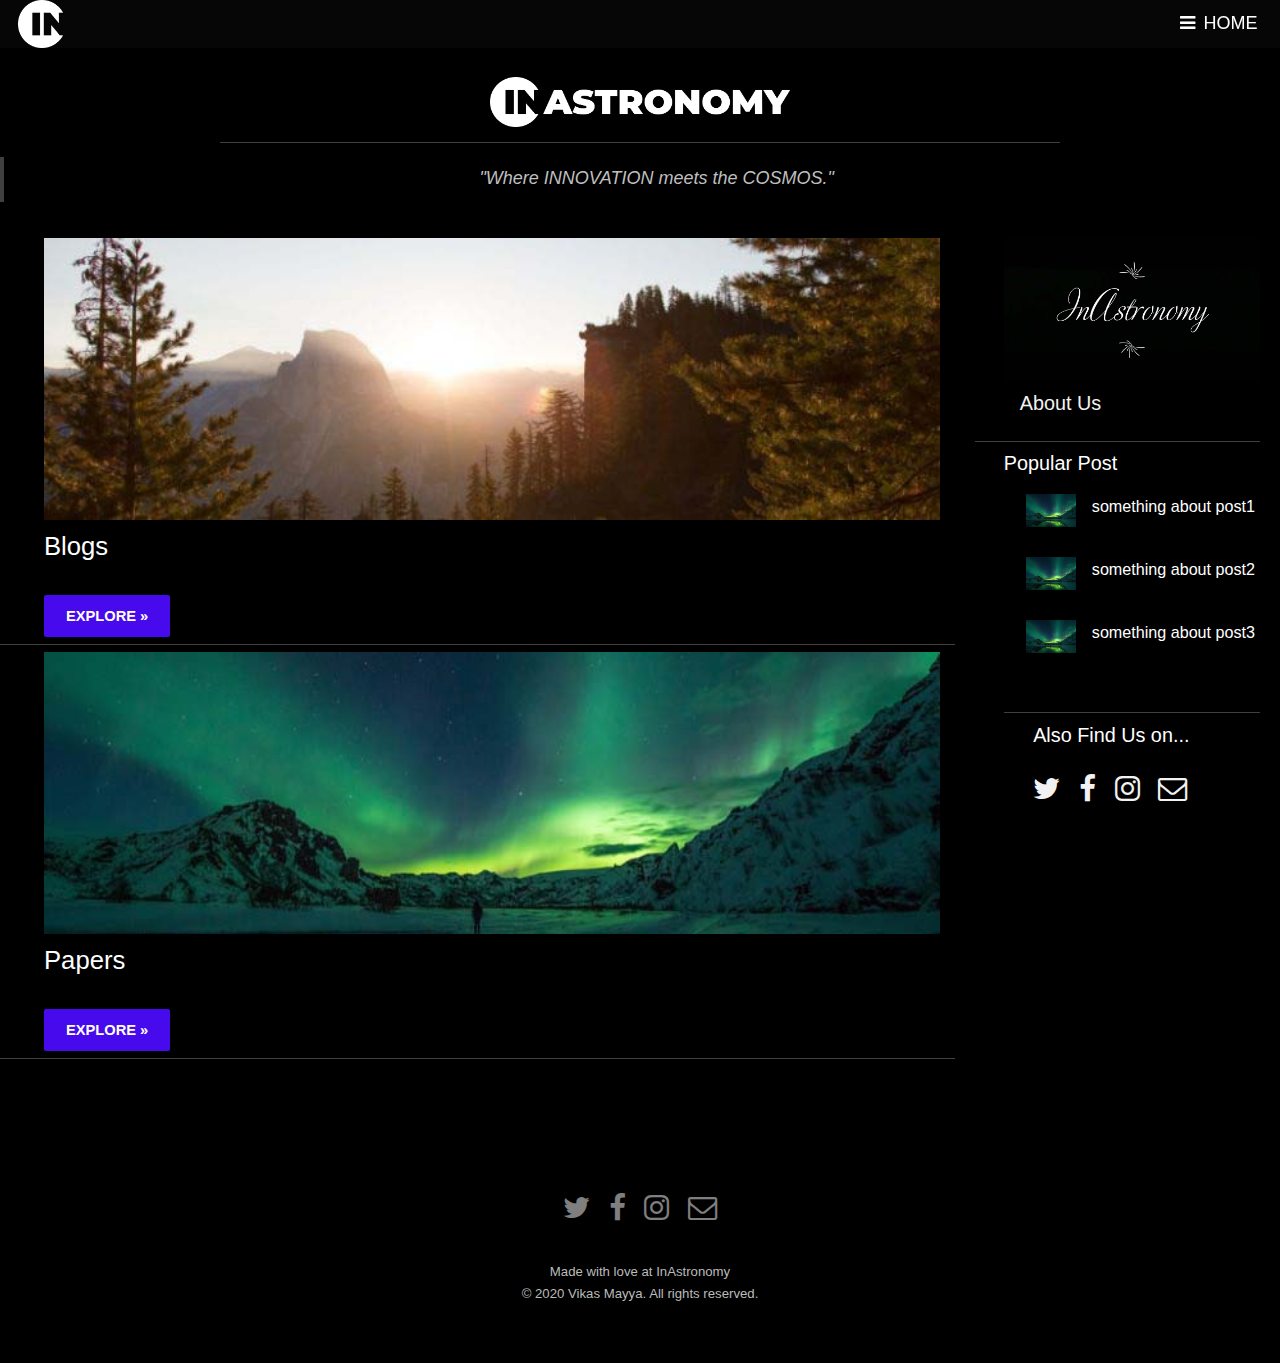
<file: index.html>
<!DOCTYPE HTML>
<html lang="html">
<head>
	<title>InAstronomy</title>
	<meta charset="utf-8" />
	<meta name="viewport" content="width=device-width, initial-scale=1" />
	<link rel="stylesheet" href="assets/css/main.css" />
</head>
<body class="subpage">
<!-- Header -->
<header id="header">
	<img src="images/white_small.png" alt="" class="logo">
	<a href="#menu">HOME</a>
</header>

<!-- Nav-->
<nav id="menu">
	<ul class="links">
		<li><a href="index.html">Home</a></li>
		<li><a href="html/blogs.html">Blogs</a></li>
		<li><a href="html/papers.html">Papers</a></li>
		<li><a href="html/about.html">About</a></li>
	</ul>
</nav>
<section id="one" class="wrapper style3" >
	<article>
		<div class="inner">
			<header class="align-center">
				<div class="card2">
					<img src="images/white_big.png" alt="" class="big-logo">
					<hr>
				</div>
			</header>
			<blockquote class="align-center">
				"Where INNOVATION meets the COSMOS."
			</blockquote>
		</div>
		<div class="row">
			<div class="left-column">
				<div class="card">
					<a href="html/blogs.html"><img class="IndexPic" src="images/woods.jpg" alt=""></a>
					<h2>Blogs </h2>
					<a href="html/blogs.html" class="button"> <b>EXPLORE »</b> </a>
				</div>
				<hr>
				<div class="card">
					<a href="html/papers.html"><img class="IndexPic" src="images/bg-1.jpg" alt="" ></a>
					<h2>Papers </h2>
					<a href="html/papers.html" class="button"> <b>EXPLORE »</b> </a>
				</div>
				<hr>
			</div>
			<div class="right-column">
				<div class="card1">
					<img class="logo-img" src="images/logo.jpg" alt="">
					<div class="container">
						<h3> <a href="html/about.html">About Us</a> </h3>
					</div>
				</div>
				<hr>
				<div class="card1">
					<h3>Popular Post</h3>
					<ul class="w3-ul">
						<li><a href="html/blogs/blog-2.html">
							<img src="images/bg.jpg" alt="Image" class="w3-left w3-right" style="width:50px">
							<h4 class="w3-large">something about post1 </h4><br>
						</a>
						</li>
						<li><a href="html/blogs/blog-1.html">
							<img src="images/bg.jpg" alt="Image" class="w3-left w3-right" style="width:50px">
							<h4 class="w3-large">something about post2 </h4><br>
						</a>
						</li>
						<li><a href="html/blogs/blog-2.html">
							<img src="images/bg.jpg" alt="Image" class="w3-left w3-right" style="width:50px">
							<h4 class="w3-large">something about post3 </h4><br>
						</a>
						</li>
					</ul>
					<hr>
					<div class="card1">
						<h3>Also Find Us on...</h3>
						<ul class="icons">
							<li><a href="https://twitter.com/InAstronomy1" class="icon fa-twitter"><span class="label">Twitter</span></a></li>
							<li><a href="https://www.facebook.com/inastronomy.india.5" class="icon fa-facebook"><span class="label">Facebook</span></a></li>
							<li><a href="https://www.instagram.com/inastronomy/" class="icon fa-instagram"><span class="label">Instagram</span></a></li>
							<li><a href="mailto:inastronomyindia@gmail.com" class="icon fa-envelope-o"><span class="label">Email</span></a></li>
						</ul>
					</div>
				</div>
			</div>
		</div>
	</article>
</section>
<!-- Footer -->
<footer id="footer">
	<div class="container">
		<ul class="icons">
			<li><a href="https://twitter.com/InAstronomy1" class="icon fa-twitter"><span class="label">Twitter</span></a></li>
			<li><a href="https://www.facebook.com/inastronomy.india.5" class="icon fa-facebook"><span class="label">Facebook</span></a></li>
			<li><a href="https://www.instagram.com/inastronomy/" class="icon fa-instagram"><span class="label">Instagram</span></a></li>
			<li><a href="mailto:inastronomyindia@gmail.com?Subject=Hello%20again" class="icon fa-envelope-o"><span class="label">Email</span></a></li>
		</ul>
	</div>
	<div class="copyright">
		Made with love at InAstronomy <br> &copy; 2020 Vikas Mayya. All rights reserved.
	</div>
</footer>
<!-- Scripts -->
<script src="assets/js/jquery.min.js"></script>
<script src="assets/js/jquery.scroll-ex.min.js"></script>
<script src="assets/js/skell.min.js"></script>
<script src="assets/js/util.js"></script>
<script src="assets/js/main.js"></script>
</body>
</html>
</file>
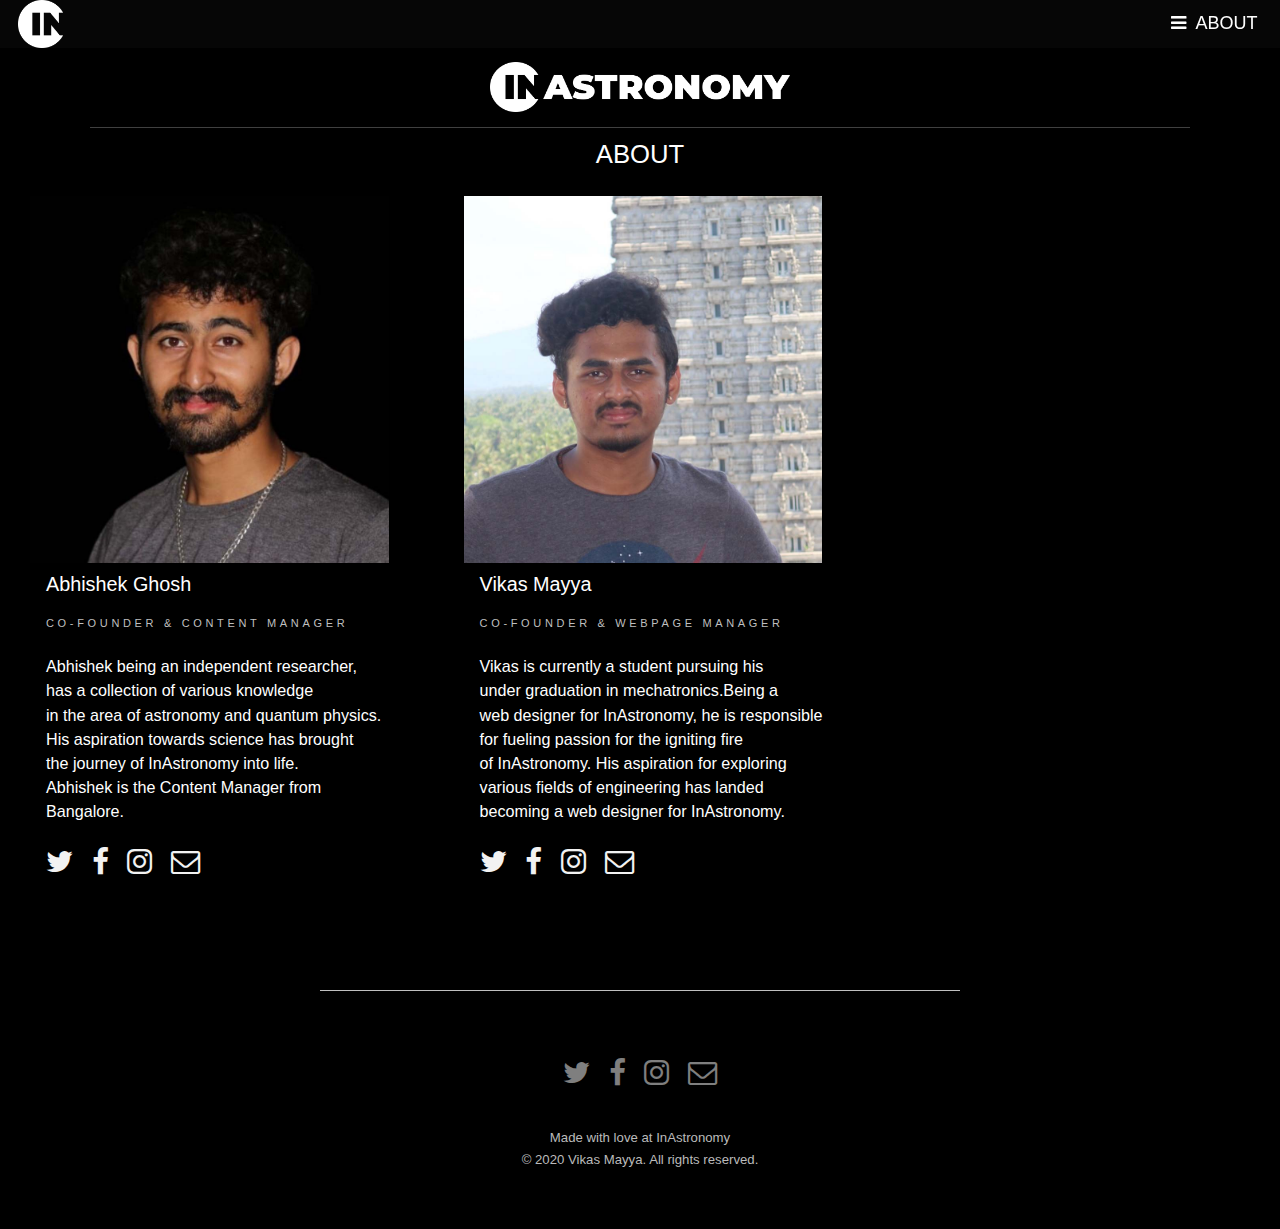
<file: html/about.html>
<!DOCTYPE HTML>
<html lang="html">
	<head>
		<title>InAstronomy</title>
		<meta charset="utf-8" />
		<meta name="viewport" content="width=device-width, initial-scale=1" />
		<link rel="stylesheet" href="../assets/css/main.css" />
	</head>
	<body class="subpage">
		<!-- Header -->
			<header id="header">
				<img src="../images/white_small.png" alt="" class="logo">
				<a href="#menu">ABOUT</a>
			</header>
		<!-- Nav-->
			<nav id="menu">
				<ul class="links">
					<li><a href="../index.html">Home</a></li>
					<li><a href="blogs.html">Blogs</a></li>
					<li><a href="papers.html">Papers</a></li>
                    <li><a href="about.html">About</a></li>
				</ul>
			</nav>
		<!-- One -->
		<section id="One" class="wrapper style3">
			<div class="inner">
				<header class="align-center">
					<img src="../images/white_big.png" alt="" class="big-logo">
					<hr>
					<h2>ABOUT</h2>
				</header>
			</div>
					<div class="row">
						<div class="column">
							<div class="card" >
								  <img src="../images/abhishek-ghosh.jpg" alt="" style="width:100%;">
								<div class="container">
									<h3>Abhishek Ghosh</h3>
									<p class="title"> Co-Founder & Content Manager</p>
									<h4>Abhishek being an independent researcher,<br>has a collection of various knowledge<br>in the area of astronomy and quantum physics.<br>His aspiration towards science has brought<br> the journey of InAstronomy into life.<br> Abhishek is the Content Manager from <br>  Bangalore.</h4>
									<ul class="icons">
										<li><a href="https://twitter.com/Abhi_Se_1" class="icon fa-twitter"><span class="label">Twitter</span></a></li>
										<li><a href="https://www.facebook.com/profile.php?id=100003618807652" class="icon fa-facebook"><span class="label">Facebook</span></a></li>
										<li><a href="https://www.instagram.com/abhi__se_1" class="icon fa-instagram"><span class="label">Instagram</span></a></li>
										<li><a href="mailto:abhishek1161234@gmail.com?Subject=Hello%20again" class="icon fa-envelope-o"><span class="label">Email</span></a></li>
									</ul>
								</div>
							</div>
						</div>

						<div class="column">
							<div class="card">
								<img src="../images/vikas-mayya.jpg" alt="" style="width:100%;">
								<div class="container">
									<h3>Vikas Mayya</h3>
									<p class="title">Co-founder & Webpage Manager</p>
									<h4>Vikas is currently a student pursuing his<br> under graduation in mechatronics.Being a<br> web designer for InAstronomy, he is responsible<br> for fueling passion for the igniting fire <br>of InAstronomy. His aspiration for exploring<br> various fields of engineering has landed <br>becoming a web designer for InAstronomy.</h4>
									<ul class="icons">
										<li><a href="https://twitter.com/mayyavikas" class="icon fa-twitter"><span class="label">Twitter</span></a></li>
										<li><a href="https://www.facebook.com/profile.php?id=100009435789872" class="icon fa-facebook"><span class="label">Facebook</span></a></li>
										<li><a href="https://www.instagram.com/vikasmayya" class="icon fa-instagram"><span class="label">Instagram</span></a></li>
										<li><a href="mailto:vbmayya@gmail.com?Subject=Hello%20again" class="icon fa-envelope-o"><span class="label">Email</span></a></li>
									</ul>
								</div>
							</div>
						</div>
					</div>
		</section>
			<!-- Footer -->
		<footer id="footer">
			<div class="container">
				<ul class="icons">
					<li><a href="https://twitter.com/InAstronomy1" class="icon fa-twitter"><span class="label">Twitter</span></a></li>
					<li><a href="https://www.facebook.com/inastronomy.india.5" class="icon fa-facebook"><span class="label">Facebook</span></a></li>
					<li><a href="https://www.instagram.com/inastronomy/" class="icon fa-instagram"><span class="label">Instagram</span></a></li>
					<li><a href="mailto:inastronomyindia@gmail.com?Subject=Hello%20again" class="icon fa-envelope-o"><span class="label">Email</span></a></li>
				</ul>
			</div>
			<div class="copyright">
				Made with love at InAstronomy <br> &copy; 2020 Vikas Mayya. All rights reserved.
			</div>
		</footer>
		<!-- Scripts -->
			<script src="../assets/js/jquery.min.js"></script>
			<script src="../assets/js/jquery.scroll-ex.min.js"></script>
			<script src="../assets/js/skell.min.js"></script>
			<script src="../assets/js/util.js"></script>
			<script src="../assets/js/main.js"></script>
	</body>
</html>
</file>
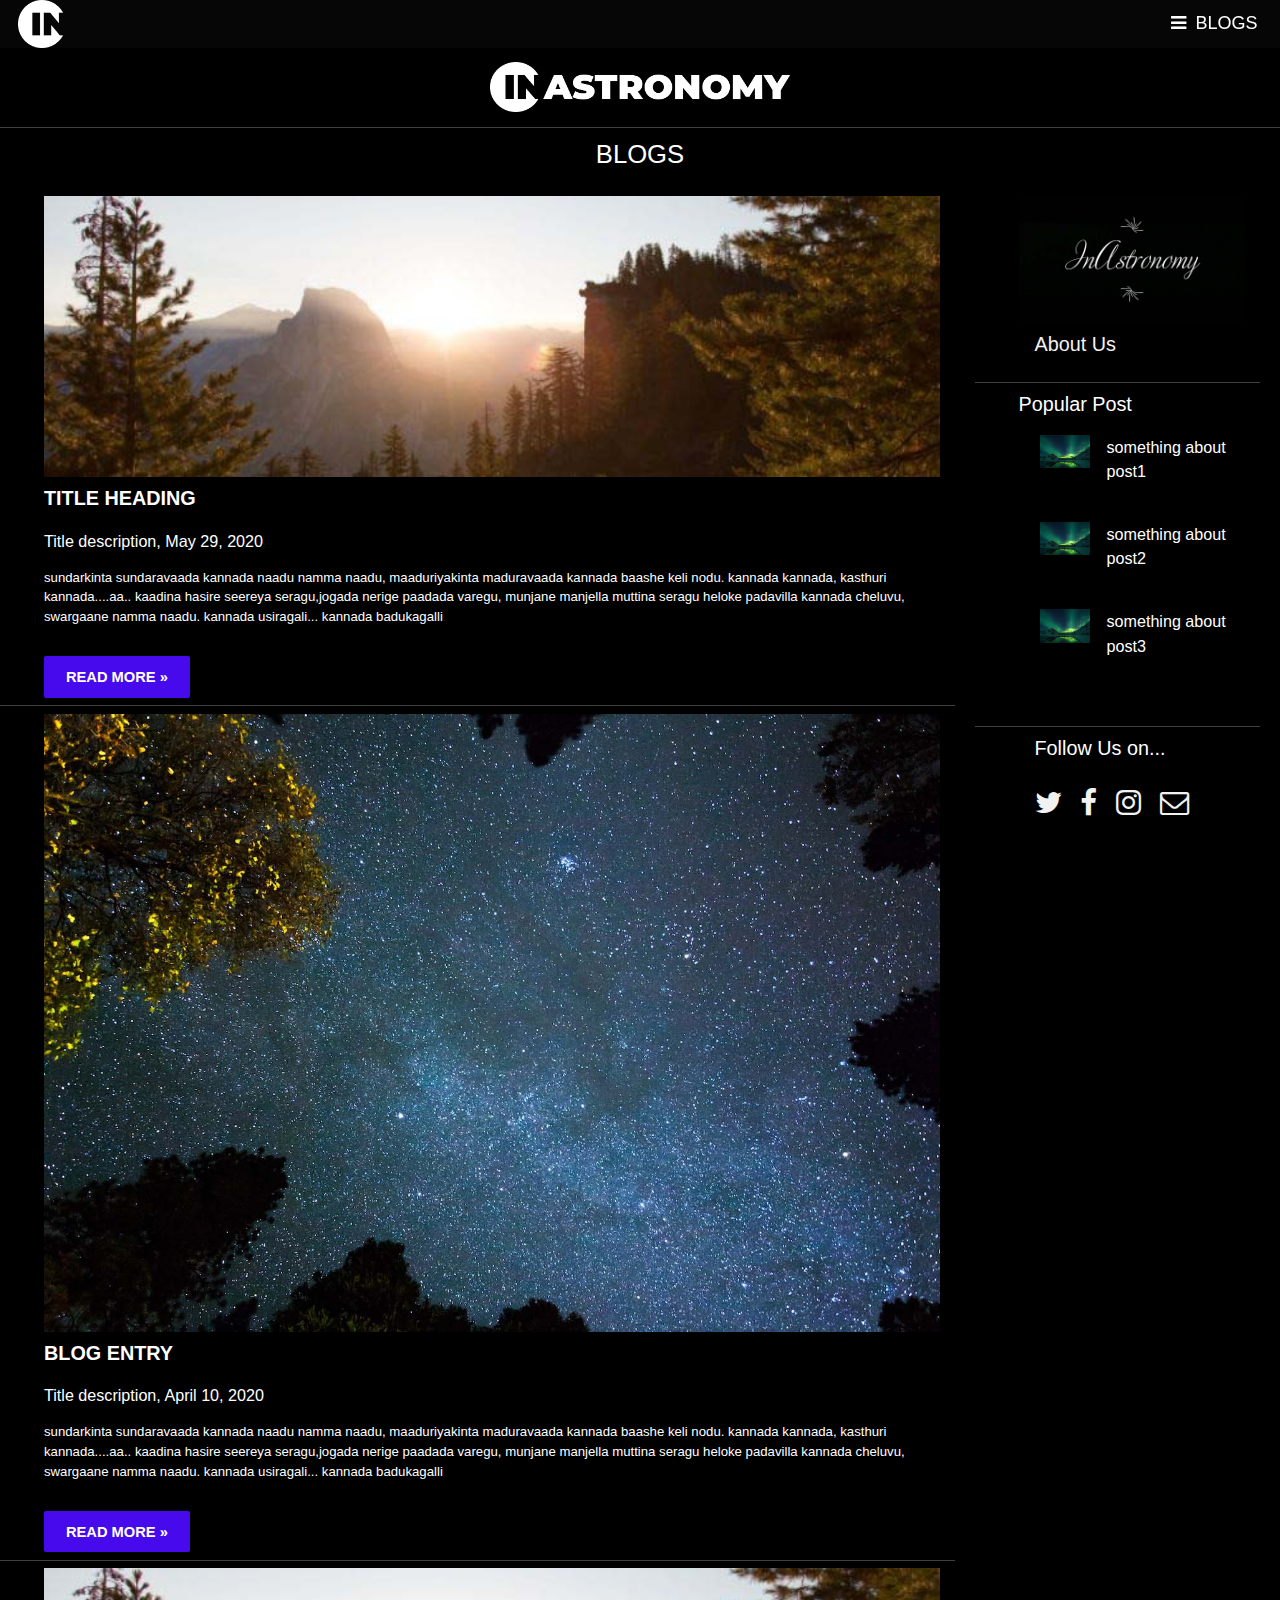
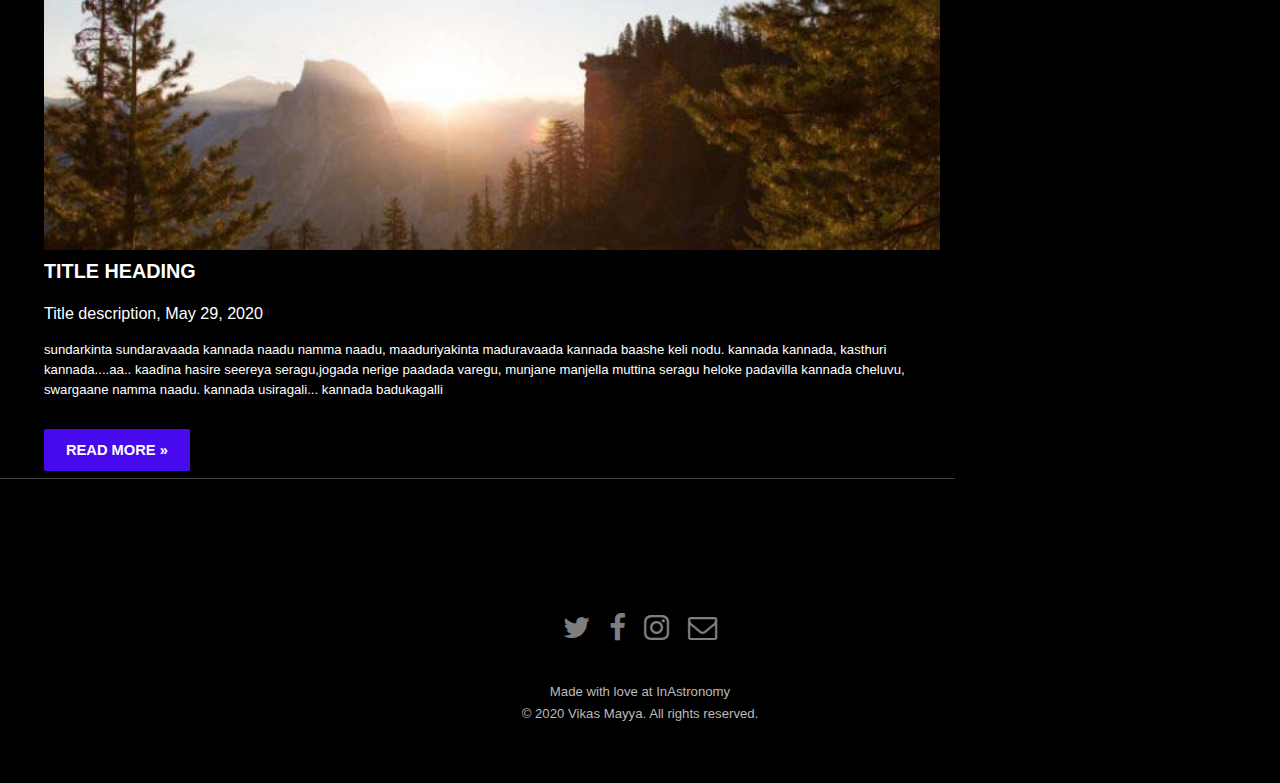
<file: html/blogs.html>
<!DOCTYPE HTML>
<html lang="html">
	<head>
		<title>InAstronomy</title>
		<meta charset="utf-8" />
		<meta name="viewport" content="width=device-width, initial-scale=1" />
		<link rel="stylesheet" href="../assets/css/main.css" />
	</head>
	<body class="subpage">
		<!-- Header -->
			<header id="header">
				<img src="../images/white_small.png" alt="" class="logo">
				<a href="#menu">BLOGS</a>
			</header>
		<!-- Nav-->
			<nav id="menu">
				<ul class="links">
					<li><a href="../index.html">Home</a></li>
					<li><a href="blogs.html">Blogs</a></li>
					<li><a href="papers.html">Papers</a></li>
                    <li><a href="about.html">About</a></li>
				</ul>
			</nav>
		<!--one -->
		<section id="one" class="wrapper style3">
			<article >
				<div class="inner">
					<header class="align-center">
						<img src="../images/white_big.png" alt="" class="big-logo">
						<hr>
						<h2>BLOGS</h2>
					</header>
				</div>
				<!-- Blog entries -->
				<div class="row">
				  <div class="left-column" >
					<!-- Blog entry -->
					<div class="card">
						 <img src="../images/woods.jpg" alt="Nature" style="width:100%">
							<h3><b>TITLE HEADING</b></h3>
							<h4>Title description, <span >May 29, 2020</span></h4>
							<h5>sundarkinta sundaravaada kannada naadu namma naadu, maaduriyakinta maduravaada kannada baashe keli nodu. kannada kannada, kasthuri kannada....aa.. kaadina hasire seereya seragu,jogada nerige paadada varegu, munjane manjella muttina seragu heloke padavilla kannada cheluvu, swargaane namma naadu. kannada usiragali... kannada badukagalli</h5>
							<div >
									<a href="blogs/blog-1.html" class="button"> <b>READ MORE »</b> </a>
							</div>
					</div>
					<hr>
					<!-- Blog entry -->
					<div class="card">
						<img src="../images/taylor-leopold-81609.jpg" alt="" style="width:100%">
							<h3><b>BLOG ENTRY</b></h3>
							<h4>Title description, <span >April 10, 2020</span></h4>
							<h5>sundarkinta sundaravaada kannada naadu namma naadu, maaduriyakinta maduravaada kannada baashe keli nodu. kannada kannada, kasthuri kannada....aa.. kaadina hasire seereya seragu,jogada nerige paadada varegu, munjane manjella muttina seragu heloke padavilla kannada cheluvu, swargaane namma naadu. kannada usiragali... kannada badukagalli</h5>
							<div>
									<a href="blogs/blog-2.html" class="button"> <b>READ MORE »</b> </a>
							</div>
					</div>
					<hr>
					  <!-- Blog entry -->
					  <div class="card">
						  <img src="../images/woods.jpg" alt="Nature" style="width:100%">
						  <h3><b>TITLE HEADING</b></h3>
						  <h4>Title description, <span >May 29, 2020</span></h4>
						  <h5>sundarkinta sundaravaada kannada naadu namma naadu, maaduriyakinta maduravaada kannada baashe keli nodu. kannada kannada, kasthuri kannada....aa.. kaadina hasire seereya seragu,jogada nerige paadada varegu, munjane manjella muttina seragu heloke padavilla kannada cheluvu, swargaane namma naadu. kannada usiragali... kannada badukagalli</h5>
						  <div >
							  <a href="blogs/blog-1.html" class="button"> <b>READ MORE »</b> </a>
						  </div>
					  </div>
					  <hr>
					<!-- END BLOG ENTRIES -->
				  </div>
					<div class="right-column">
						<div class="card">
							<img class="logo-img" src="../images/logo.jpg" alt="">
							<div class="container">
								<h3> <a href="about.html">About Us</a> </h3>
							</div>
						</div>
						<hr>
						<div class="card">
							<h3>Popular Post</h3>
							<ul class="w3-ul">
								<li><a href="blogs/blog-1.html">
									<img src="../images/bg.jpg" alt="Image" class="w3-left w3-right" style="width:50px">
									<h4 class="w3-large">something about post1 </h4><br>
								</a>
								</li>
								<li><a href="blogs/blog-1.html">
									<img src="../images/bg.jpg" alt="Image" class="w3-left w3-right" style="width:50px">
									<h4 class="w3-large">something about post2 </h4><br>
								</a>
								</li>
								<li><a href="blogs/blog-1.html">
									<img src="../images/bg.jpg" alt="Image" class="w3-left w3-right" style="width:50px">
									<h4 class="w3-large">something about post3 </h4><br>
								</a>
								</li>
							</ul>
						</div>
						<hr>
						<div class="card">
							<div class="container">
								<h3>Follow Us on...</h3>
								<ul class="icons">
									<li><a href="https://twitter.com/mayyavikas" class="icon fa-twitter"><span class="label">Twitter</span></a></li>
									<li><a href="https://www.facebook.com/profile.php?id=100009435789872" class="icon fa-facebook"><span class="label">Facebook</span></a></li>
									<li><a href="https://www.instagram.com/vikasmayya" class="icon fa-instagram"><span class="label">Instagram</span></a></li>
									<li><a href="mailto:vbmayya@gmail.com?Subject=Hello%20again" class="icon fa-envelope-o"><span class="label">Email</span></a></li>
								</ul>
							</div>
						</div>
					</div>
				</div>
			</article>
		</section>
		<!-- Footer -->
		<footer id="footer">
			<div class="container">
				<ul class="icons">
					<li><a href="https://twitter.com/InAstronomy1" class="icon fa-twitter"><span class="label">Twitter</span></a></li>
					<li><a href="https://www.facebook.com/inastronomy.india.5" class="icon fa-facebook"><span class="label">Facebook</span></a></li>
					<li><a href="https://www.instagram.com/inastronomy/" class="icon fa-instagram"><span class="label">Instagram</span></a></li>
					<li><a href="mailto:inastronomyindia@gmail.com?Subject=Hello%20again" class="icon fa-envelope-o"><span class="label">Email</span></a></li>
				</ul>
			</div>
			<div class="copyright">
				Made with love at InAstronomy <br> &copy; 2020 Vikas Mayya. All rights reserved.
			</div>
		</footer>
		<!-- Scripts -->
			<script src="../assets/js/jquery.min.js"></script>
			<script src="../assets/js/jquery.scroll-ex.min.js"></script>
			<script src="../assets/js/skell.min.js"></script>
			<script src="../assets/js/util.js"></script>
			<script src="../assets/js/main.js"></script>
	</body>
</html>
</file>
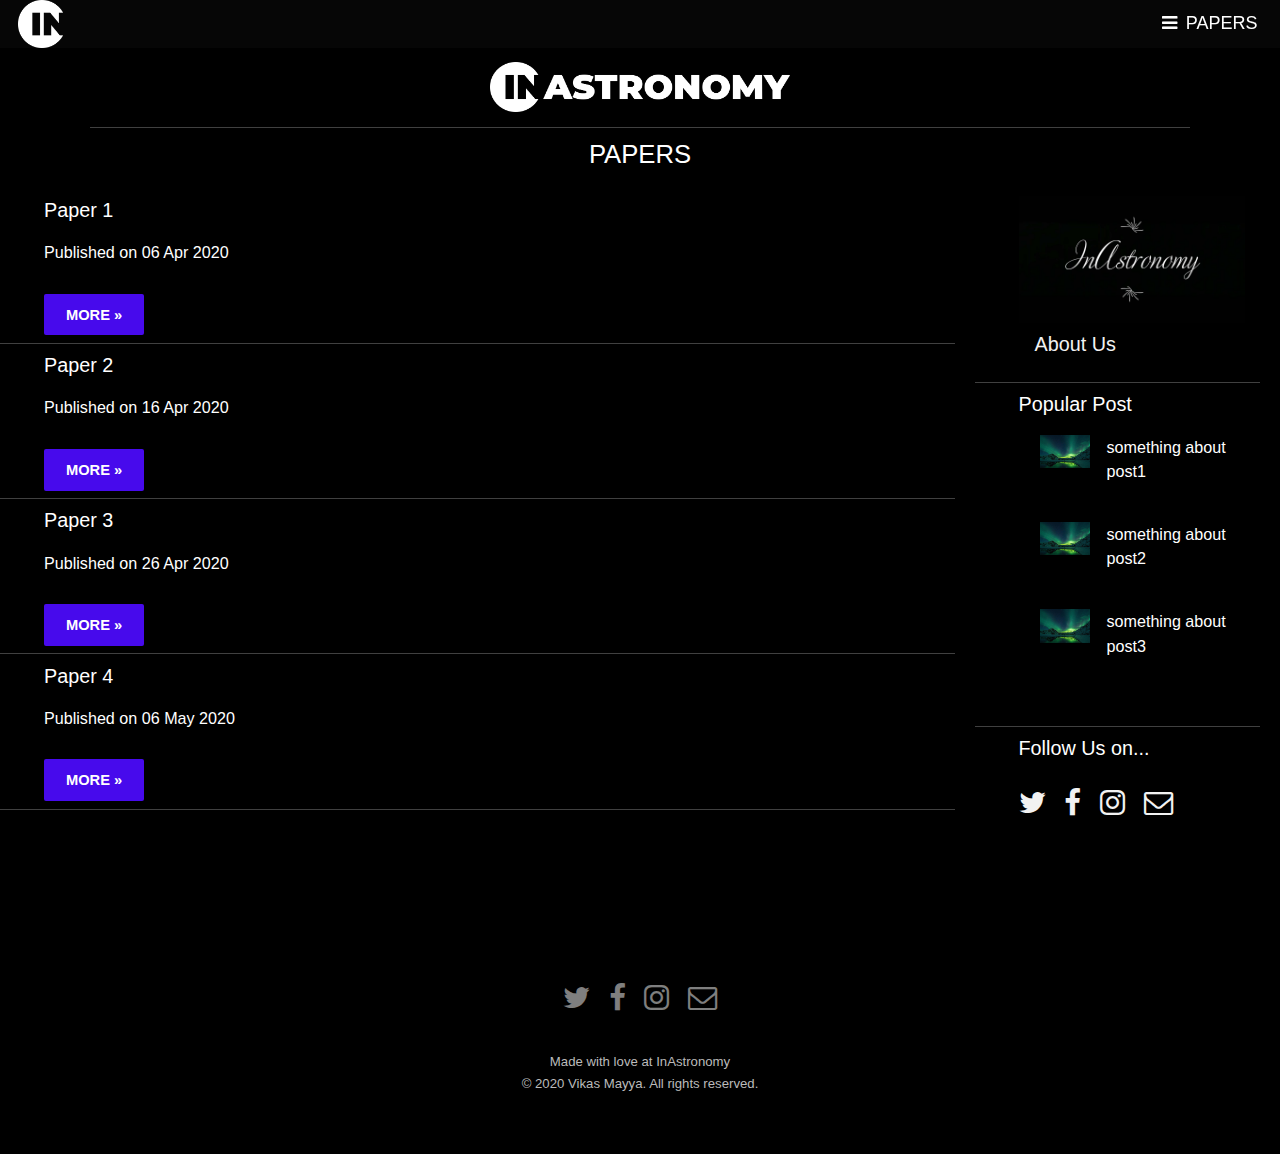
<file: html/papers.html>
<!DOCTYPE HTML>
<html lang="html">
	<head>
		<title>InAstronomy</title>
		<meta charset="utf-8" />
		<meta name="viewport" content="width=device-width, initial-scale=1" />
		<link rel="stylesheet" href="../assets/css/main.css" />
	</head>
	<body class="subpage">
		<!-- Header -->
			<header id="header">
				<img src="../images/white_small.png" alt="" class="logo">
				<a href="#menu">PAPERS</a>
			</header>
		<!-- Nav -->
			<nav id="menu">
				<ul class="links">
					<li><a href="../index.html">Home</a></li>
					<li><a href="blogs.html">Blogs</a></li>
					<li><a href="papers.html">Papers</a></li>
					<li><a href="about.html">About</a></li>
				</ul>
			</nav>
		<!-- One -->
			<section id="one" class="wrapper style3" >
				  <div class="inner">
					<header class="align-center">
						<img src="../images/white_big.png" alt="" class="big-logo">
						<hr>
						<h2>PAPERS</h2>
					</header>
				  </div>
					<div class="row">
						<div class="left-column">
							<div class="card">
								<h3>Paper 1</h3>
								<h4>Published on 06 Apr 2020</h4>
								<div >
									<a href="paper/paper-1.html" class="button"> <b>more »</b> </a>
								</div>
							</div>
							<hr>
							<div class="card">
								<h3>Paper 2</h3>
								<h4>Published on 16 Apr 2020</h4>
								<div >
									<a href="paper/paper-1.html" class="button"> <b>more »</b> </a>
								</div>
							</div>
							<hr>
							<div class="card">
								<h3>Paper 3</h3>
								<h4>Published on 26 Apr 2020</h4>
								<div >
									<a href="paper/paper-1.html" class="button"> <b>more »</b> </a>
								</div>
							</div>
							<hr>
							<div class="card">
								<h3>Paper 4</h3>
								<h4>Published on 06 May 2020</h4>
								<div >
									<a href="paper/paper-1.html" class="button"> <b>more »</b> </a>
								</div>
							</div>
							<hr>
						</div>
                        <div class="right-column">
							<div class="card">
								<img class="logo-img" src="../images/logo.jpg" alt="">
								<div class="container">
									<h3> <a href="about.html">About Us</a> </h3>
								</div>
							</div>
                            <hr>
                            <div class="card">
								<h3>Popular Post</h3>
								<ul class="w3-ul">
									<li><a href="blogs/blog-1.html">
										<img src="../images/bg.jpg" alt="Image" class="w3-left w3-right" style="width:50px">
										<h4 class="w3-large">something about post1 </h4><br>
									</a>
									</li>
									<li><a href="blogs/blog-1.html">
										<img src="../images/bg.jpg" alt="Image" class="w3-left w3-right" style="width:50px">
										<h4 class="w3-large">something about post2 </h4><br>
									</a>
									</li>
									<li><a href="blogs/blog-1.html">
										<img src="../images/bg.jpg" alt="Image" class="w3-left w3-right" style="width:50px">
										<h4 class="w3-large">something about post3 </h4><br>
									</a>
									</li>
								</ul>
                            </div>
                            <hr>
                            <div>
                                <div class="card">
                                    <div>
                                        <h3>Follow Us on...</h3>
                                        <ul class="icons">
                                            <li><a href="https://twitter.com/mayyavikas" class="icon fa-twitter"><span class="label">Twitter</span></a></li>
                                            <li><a href="https://www.facebook.com/profile.php?id=100009435789872" class="icon fa-facebook"><span class="label">Facebook</span></a></li>
                                            <li><a href="https://www.instagram.com/vikasmayya" class="icon fa-instagram"><span class="label">Instagram</span></a></li>
                                            <li><a href="mailto:vbmayya@gmail.com?Subject=Hello%20again" class="icon fa-envelope-o"><span class="label">Email</span></a></li>
                                        </ul>
                                    </div>
                                </div>
                            </div>
                        </div>
					</div>
			</section>
		<!-- Footer -->
		<footer id="footer">
			<div class="container">
				<ul class="icons">
					<li><a href="https://twitter.com/InAstronomy1" class="icon fa-twitter"><span class="label">Twitter</span></a></li>
					<li><a href="https://www.facebook.com/inastronomy.india.5" class="icon fa-facebook"><span class="label">Facebook</span></a></li>
					<li><a href="https://www.instagram.com/inastronomy/" class="icon fa-instagram"><span class="label">Instagram</span></a></li>
					<li><a href="mailto:inastronomyindia@gmail.com?Subject=Hello%20again" class="icon fa-envelope-o"><span class="label">Email</span></a></li>
				</ul>
			</div>
			<div class="copyright">
				Made with love at InAstronomy <br> &copy; 2020 Vikas Mayya. All rights reserved.
			</div>
		</footer>
		<!-- Scripts -->
			<script src="../assets/js/jquery.min.js"></script>
			<script src="../assets/js/jquery.scroll-ex.min.js"></script>
			<script src="../assets/js/skell.min.js"></script>
			<script src="../assets/js/util.js"></script>
			<script src="../assets/js/main.js"></script>
	</body>
</html>
</file>
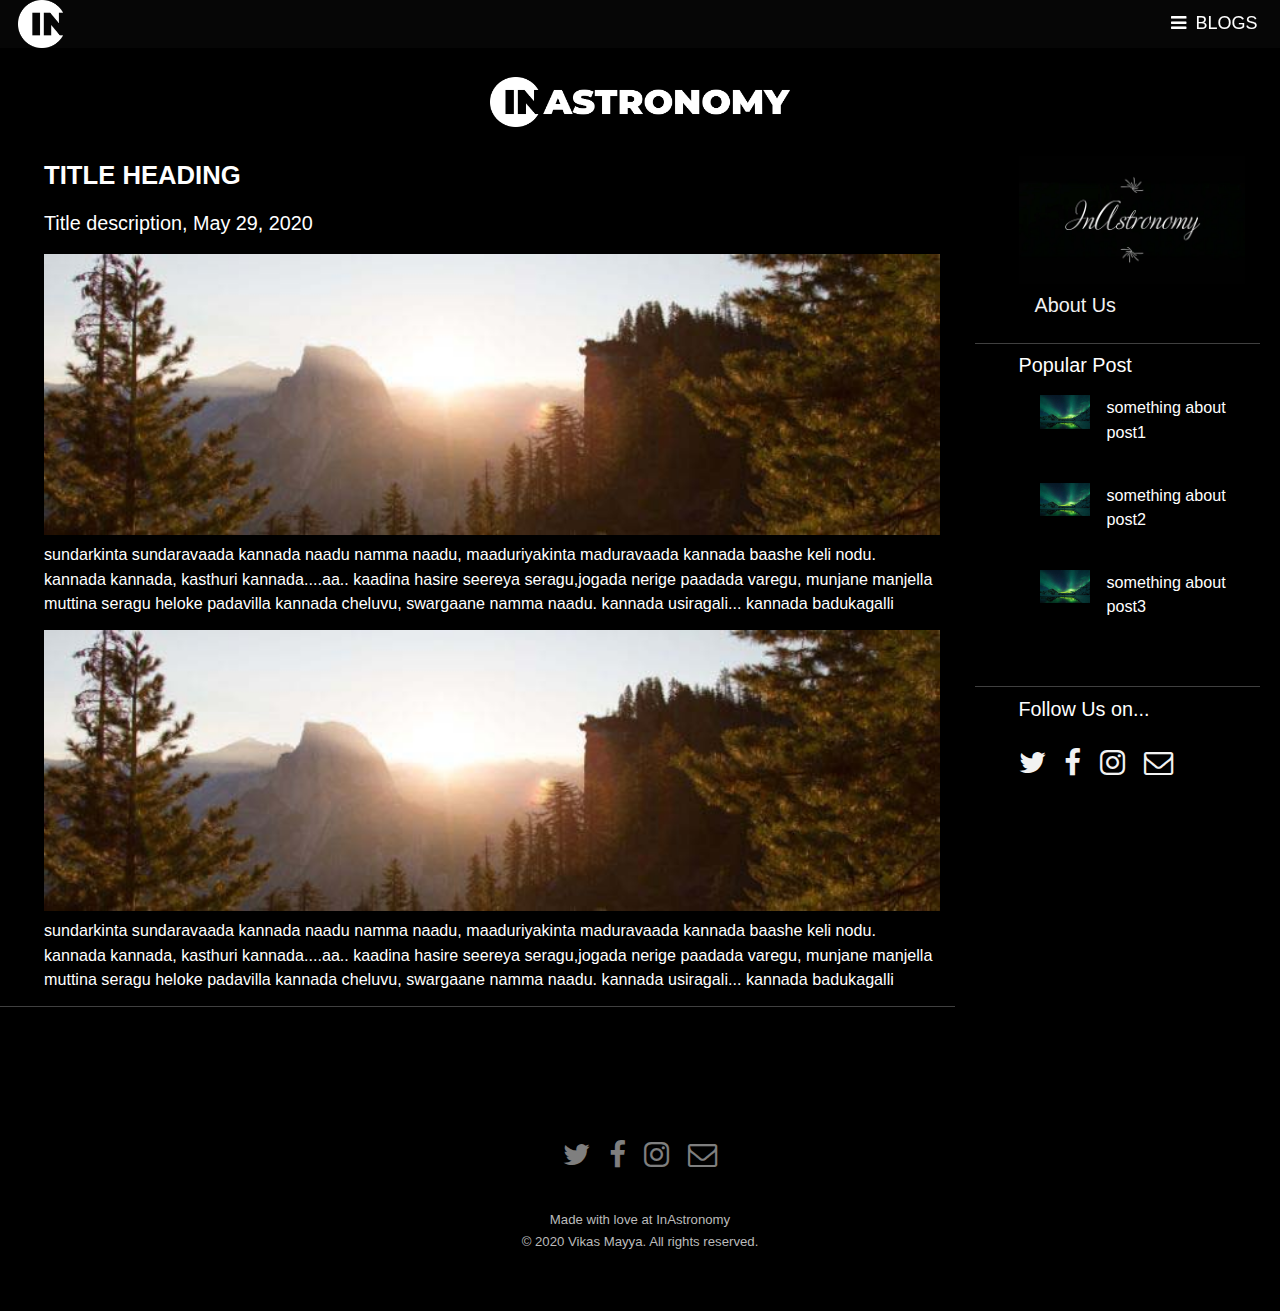
<file: html/blogs/blog-1.html>
<!DOCTYPE HTML>
<html lang="html">
<head>
    <title>InAstronomy</title>
    <meta charset="utf-8" />
    <meta name="viewport" content="width=device-width, initial-scale=1" />
    <link rel="stylesheet" href="../../assets/css/main.css" />
</head>
<body class="subpage">
<!-- Header -->
<header id="header">
    <img src="../../images/white_small.png" alt="" class="logo">
    <a href="#menu">BLOGS</a>
</header>
<!-- Nav -->
<nav id="menu">
    <ul class="links">
        <li><a href="../../index.html">Home</a></li>
        <li><a href="../blogs.html">Blogs</a></li>
        <li><a href="../papers.html">Papers</a></li>
        <li><a href="../about.html">About</a></li>
    </ul>
</nav>
<!-- One -->
<section id="one" class="wrapper style3">
    <article>
        <div class="inner">
            <header class="align-center">
                <div class="card2">
                    <img src="../../images/white_big.png" alt="" class="big-logo">
                </div>
            </header>
        </div>
      <div class="row">
        <div class="left-column" >
            <!-- Blog entry -->
            <div class="card">
                <h2><b>TITLE HEADING</b></h2>
                <h3>Title description, <span >May 29, 2020</span></h3>
                <img src="../../images/woods.jpg" alt="Nature" style="width:100%">
                <h4>sundarkinta sundaravaada kannada naadu namma naadu, maaduriyakinta maduravaada kannada baashe keli nodu. kannada kannada, kasthuri kannada....aa.. kaadina hasire seereya seragu,jogada nerige paadada varegu, munjane manjella muttina seragu heloke padavilla kannada cheluvu, swargaane namma naadu. kannada usiragali... kannada badukagalli</h4>
            </div>
            <div class="card">
                <img src="../../images/woods.jpg" alt="Nature" style="width:100%">
                <h4>sundarkinta sundaravaada kannada naadu namma naadu, maaduriyakinta maduravaada kannada baashe keli nodu. kannada kannada, kasthuri kannada....aa.. kaadina hasire seereya seragu,jogada nerige paadada varegu, munjane manjella muttina seragu heloke padavilla kannada cheluvu, swargaane namma naadu. kannada usiragali... kannada badukagalli</h4>
            </div>
            <hr>
        </div>
          <div class="right-column">
              <div class="card">
                  <img class="logo-img" src="../../images/logo.jpg" alt="">
                  <div class="container">
                      <h3> <a href="../about.html">About Us</a> </h3>
                  </div>
              </div>
              <hr>
              <div class="card">
                  <h3>Popular Post</h3>
                  <ul class="w3-ul">
                      <li><a href="blog-1.html">
                          <img src="../../images/bg.jpg" alt="Image" class="w3-left w3-right" style="width:50px">
                          <h4 class="w3-large">something about post1 </h4><br>
                      </a>
                      </li>
                      <li><a href="blog-1.html">
                          <img src="../../images/bg.jpg" alt="Image" class="w3-left w3-right" style="width:50px">
                          <h4 class="w3-large">something about post2 </h4><br>
                      </a>
                      </li>
                      <li><a href="blog-1.html">
                          <img src="../../images/bg.jpg" alt="Image" class="w3-left w3-right" style="width:50px">
                          <h4 class="w3-large">something about post3 </h4><br>
                      </a>
                      </li>
                  </ul>
              </div>
              <hr>
              <div>
                  <div class="card">
                      <div>
                          <h3>Follow Us on...</h3>
                          <ul class="icons">
                              <li><a href="https://twitter.com/mayyavikas" class="icon fa-twitter"><span class="label">Twitter</span></a></li>
                              <li><a href="https://www.facebook.com/profile.php?id=100009435789872" class="icon fa-facebook"><span class="label">Facebook</span></a></li>
                              <li><a href="https://www.instagram.com/vikasmayya" class="icon fa-instagram"><span class="label">Instagram</span></a></li>
                              <li><a href="mailto:vbmayya@gmail.com?Subject=Hello%20again" class="icon fa-envelope-o"><span class="label">Email</span></a></li>
                          </ul>
                      </div>
                  </div>
              </div>
          </div>
      </div>
    </article>
</section>
<!-- Footer -->
<footer id="footer">
    <div class="container">
        <ul class="icons">
            <li><a href="https://twitter.com/InAstronomy1" class="icon fa-twitter"><span class="label">Twitter</span></a></li>
            <li><a href="https://www.facebook.com/inastronomy.india.5" class="icon fa-facebook"><span class="label">Facebook</span></a></li>
            <li><a href="https://www.instagram.com/inastronomy/" class="icon fa-instagram"><span class="label">Instagram</span></a></li>
            <li><a href="mailto:inastronomyindia@gmail.com?Subject=Hello%20again" class="icon fa-envelope-o"><span class="label">Email</span></a></li>
        </ul>
    </div>
    <div class="copyright">
        Made with love at InAstronomy <br> &copy; 2020 Vikas Mayya. All rights reserved.
    </div>
</footer>
<!-- Scripts -->
<script src="../../assets/js/jquery.min.js"></script>
<script src="../../assets/js/jquery.scroll-ex.min.js"></script>
<script src="../../assets/js/skell.min.js"></script>
<script src="../../assets/js/util.js"></script>
<script src="../../assets/js/main.js"></script>
</body>
</html>
</file>
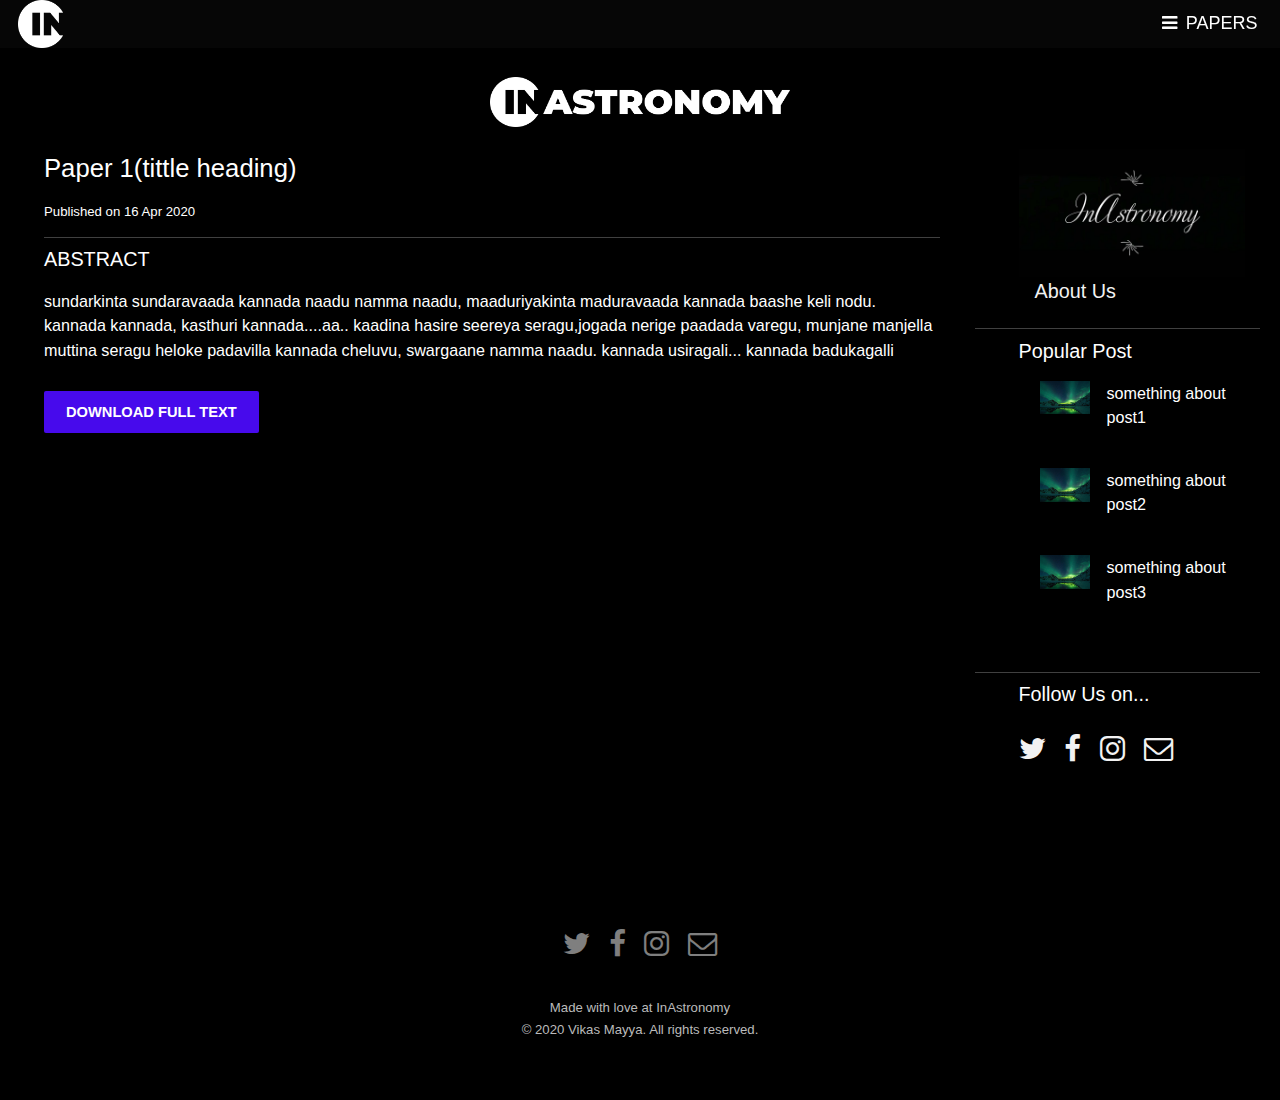
<file: html/paper/paper-1.html>
<html lang="html">
<head>
    <title>InAstronomy</title>
    <meta charset="utf-8" />
    <meta name="viewport" content="width=device-width, initial-scale=1" />
    <link rel="stylesheet" href="../../assets/css/main.css" />
</head>
<body class="subpage">
<!-- Header -->
<header id="header">
    <img src="../../images/white_small.png" alt="" class="logo">
    <a href="#menu">PAPERS</a>
</header>
<!-- Nav -->
<nav id="menu">
    <ul class="links">
        <li><a href="../../index.html">Home</a></li>
        <li><a href="../blogs.html">Blogs</a></li>
        <li><a href="../papers.html">Papers</a></li>
        <li><a href="../about.html">About</a></li>
    </ul>
</nav>
<!-- One -->
<section id="one" class="wrapper style3" >
    <article>
        <div class="inner">
            <header class="align-center">
                <div class="card2">
                    <img src="../../images/white_big.png" alt="" class="big-logo">
                </div>
            </header>
        </div>
      <div class="row">
        <div class="left-column">
            <div class="card">
                <h2>Paper 1(tittle heading)</h2>
                <h5>Published on 16 Apr 2020</h5>
                <hr>
                <h3> ABSTRACT</h3>
                <h4>sundarkinta sundaravaada kannada naadu namma naadu, maaduriyakinta maduravaada kannada baashe keli nodu. kannada kannada, kasthuri kannada....aa.. kaadina hasire seereya seragu,jogada nerige paadada varegu, munjane manjella muttina seragu heloke padavilla kannada cheluvu, swargaane namma naadu. kannada usiragali... kannada badukagalli</h4>
            <a href="../../Paper/Paper-1.pdf" target="_blank" class="button"> <b>download full text</b> </a>
            </div>
        </div>
        <div class="right-column">
            <div class="card">
                <img class="logo-img" src="../../images/logo.jpg" alt="">
                <div class="container">
                    <h3> <a href="../about.html">About Us</a> </h3>
                </div>
            </div>
            <hr>
            <div class="card">
                <h3>Popular Post</h3>
                <ul class="w3-ul">
                    <li><a href="../blogs/blog-1.html">
                        <img src="../../images/bg.jpg" alt="Image" class="w3-left w3-right" style="width:50px">
                        <h4 class="w3-large">something about post1 </h4><br>
                    </a>
                    </li>
                    <li><a href="../blogs/blog-1.html">
                        <img src="../../images/bg.jpg" alt="Image" class="w3-left w3-right" style="width:50px">
                        <h4 class="w3-large">something about post2 </h4><br>
                    </a>
                    </li>
                    <li><a href="../blogs/blog-1.html">
                        <img src="../../images/bg.jpg" alt="Image" class="w3-left w3-right" style="width:50px">
                        <h4 class="w3-large">something about post3 </h4><br>
                    </a>
                    </li>
                </ul>
            </div>
            <hr>
            <div>
                <div class="card">
                    <div>
                        <h3>Follow Us on...</h3>
                        <ul class="icons">
                            <li><a href="https://twitter.com/mayyavikas" class="icon fa-twitter"><span class="label">Twitter</span></a></li>
                            <li><a href="https://www.facebook.com/profile.php?id=100009435789872" class="icon fa-facebook"><span class="label">Facebook</span></a></li>
                            <li><a href="https://www.instagram.com/vikasmayya" class="icon fa-instagram"><span class="label">Instagram</span></a></li>
                            <li><a href="mailto:vbmayya@gmail.com?Subject=Hello%20again" class="icon fa-envelope-o"><span class="label">Email</span></a></li>
                        </ul>
                    </div>
                </div>
            </div>
        </div>
      </div>
    </article>
</section>
<!-- Footer -->
<footer id="footer">
    <div class="container">
        <ul class="icons">
            <li><a href="https://twitter.com/InAstronomy1" class="icon fa-twitter"><span class="label">Twitter</span></a></li>
            <li><a href="https://www.facebook.com/inastronomy.india.5" class="icon fa-facebook"><span class="label">Facebook</span></a></li>
            <li><a href="https://www.instagram.com/inastronomy/" class="icon fa-instagram"><span class="label">Instagram</span></a></li>
            <li><a href="mailto:inastronomyindia@gmail.com?Subject=Hello%20again" class="icon fa-envelope-o"><span class="label">Email</span></a></li>
        </ul>
    </div>
    <div class="copyright">
        Made with love at InAstronomy <br> &copy; 2020 Vikas Mayya. All rights reserved.
    </div>
</footer>
<!-- Scripts -->
<script src="../../assets/js/jquery.min.js"></script>
<script src="../../assets/js/jquery.scroll-ex.min.js"></script>
<script src="../../assets/js/skell.min.js"></script>
<script src="../../assets/js/util.js"></script>
<script src="../../assets/js/main.js"></script>
</body>
</html>
</file>
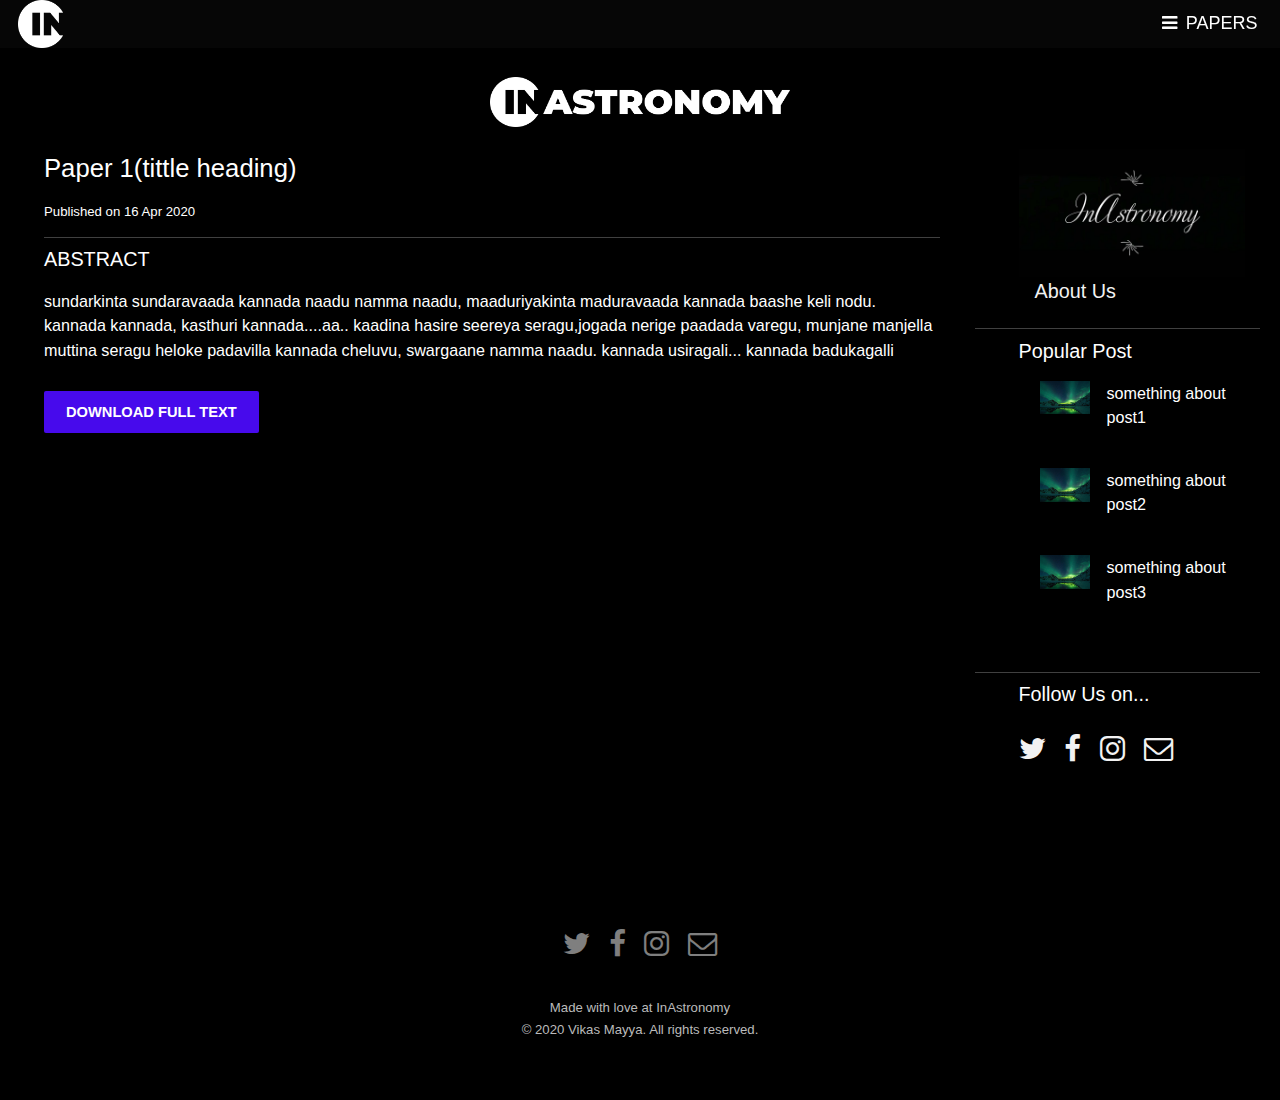
<file: html/paper/paper-2.html>
<html lang="html">
<head>
    <title>InAstronomy</title>
    <meta charset="utf-8" />
    <meta name="viewport" content="width=device-width, initial-scale=1" />
    <link rel="stylesheet" href="../../assets/css/main.css" />
</head>
<body class="subpage">
<!-- Header -->
<header id="header">
    <img src="../../images/white_small.png" alt="" class="logo">
    <a href="#menu">PAPERS</a>
</header>
<!-- Nav -->
<nav id="menu">
    <ul class="links">
        <li><a href="../../index.html">Home</a></li>
        <li><a href="../blogs.html">Blogs</a></li>
        <li><a href="../papers.html">Papers</a></li>
        <li><a href="../about.html">About</a></li>
    </ul>
</nav>
<!-- One -->
<section id="one" class="wrapper style3" >
    <article>
        <div class="inner">
            <header class="align-center">
                <div class="card2">
                    <img src="../../images/white_big.png" alt="" class="big-logo">
                </div>
            </header>
        </div>
        <div class="row">
            <div class="left-column">
                <div class="card">
                    <h2>Paper 1(tittle heading)</h2>
                    <h5>Published on 16 Apr 2020</h5>
                    <hr>
                    <h3> ABSTRACT</h3>
                    <h4>sundarkinta sundaravaada kannada naadu namma naadu, maaduriyakinta maduravaada kannada baashe keli nodu. kannada kannada, kasthuri kannada....aa.. kaadina hasire seereya seragu,jogada nerige paadada varegu, munjane manjella muttina seragu heloke padavilla kannada cheluvu, swargaane namma naadu. kannada usiragali... kannada badukagalli</h4>
                    <a href="../../Paper/Paper-1.pdf" target="_blank" class="button"> <b>download full text</b> </a>
                </div>
            </div>
            <div class="right-column">
                <div class="card">
                    <img class="logo-img" src="../../images/logo.jpg" alt="">
                    <div class="container">
                        <h3> <a href="../about.html">About Us</a> </h3>
                    </div>
                </div>
                <hr>
                <div class="card">
                    <h3>Popular Post</h3>
                    <ul class="w3-ul">
                        <li><a href="../blogs/blog-1.html">
                            <img src="../../images/bg.jpg" alt="Image" class="w3-left w3-right" style="width:50px">
                            <h4 class="w3-large">something about post1 </h4><br>
                        </a>
                        </li>
                        <li><a href="../blogs/blog-1.html">
                            <img src="../../images/bg.jpg" alt="Image" class="w3-left w3-right" style="width:50px">
                            <h4 class="w3-large">something about post2 </h4><br>
                        </a>
                        </li>
                        <li><a href="../blogs/blog-1.html">
                            <img src="../../images/bg.jpg" alt="Image" class="w3-left w3-right" style="width:50px">
                            <h4 class="w3-large">something about post3 </h4><br>
                        </a>
                        </li>
                    </ul>
                </div>
                <hr>
                <div>
                    <div class="card">
                        <div>
                            <h3>Follow Us on...</h3>
                            <ul class="icons">
                                <li><a href="https://twitter.com/mayyavikas" class="icon fa-twitter"><span class="label">Twitter</span></a></li>
                                <li><a href="https://www.facebook.com/profile.php?id=100009435789872" class="icon fa-facebook"><span class="label">Facebook</span></a></li>
                                <li><a href="https://www.instagram.com/vikasmayya" class="icon fa-instagram"><span class="label">Instagram</span></a></li>
                                <li><a href="mailto:vbmayya@gmail.com?Subject=Hello%20again" class="icon fa-envelope-o"><span class="label">Email</span></a></li>
                            </ul>
                        </div>
                    </div>
                </div>
            </div>
        </div>
    </article>
</section>
<!-- Footer -->
<footer id="footer">
    <div class="container">
        <ul class="icons">
            <li><a href="https://twitter.com/InAstronomy1" class="icon fa-twitter"><span class="label">Twitter</span></a></li>
            <li><a href="https://www.facebook.com/inastronomy.india.5" class="icon fa-facebook"><span class="label">Facebook</span></a></li>
            <li><a href="https://www.instagram.com/inastronomy/" class="icon fa-instagram"><span class="label">Instagram</span></a></li>
            <li><a href="mailto:inastronomyindia@gmail.com?Subject=Hello%20again" class="icon fa-envelope-o"><span class="label">Email</span></a></li>
        </ul>
    </div>
    <div class="copyright">
        Made with love at InAstronomy <br> &copy; 2020 Vikas Mayya. All rights reserved.
    </div>
</footer>
<!-- Scripts -->
<script src="../../assets/js/jquery.min.js"></script>
<script src="../../assets/js/jquery.scroll-ex.min.js"></script>
<script src="../../assets/js/skell.min.js"></script>
<script src="../../assets/js/util.js"></script>
<script src="../../assets/js/main.js"></script>
</body>
</html>
</file>
<file: assets/css/main.css>
@charset "UTF-8";
@import url(font-awesome.min.css);
/* Reset */
html, body, div, span, applet, object, iframe, h1, h2, h3, h4, h5, h6, p, blockquote, pre, a, abbr, acronym, address, big, cite, code, del, dfn, em, img, ins, kbd, q, s, samp, small, strike, strong, sub, sup, tt, var, b, u, i, center, dl, dt, dd, ol, ul, li, fieldset, form, label, legend, table, caption, tbody, tfoot, thead, tr, th, td, article, aside, canvas, details, embed, figure, figcaption, footer, header, hgroup, menu, nav, output, ruby, section, summary, time, mark, audio, video {
	margin: 0;
	padding: 0;
	border: 0;
	font-size: 100%;
	vertical-align: baseline;
}
html, body{
	overflow-x: hidden;
}
article, aside, details, figcaption, figure, footer, header, hgroup, menu, nav, section {
	display: block;
}
body {
	line-height: 1;
}
ol, ul {
	list-style: none;
}
blockquote, q {
	quotes: none;
}
blockquote:before, blockquote:after, q:before, q:after {
	content: '';
}
table {
	border-collapse: collapse;
	border-spacing: 0;
}
body {
	-webkit-text-size-adjust: none;
}
/* Box Model */
*, *:before, *:after {
	-moz-box-sizing: border-box;
	-webkit-box-sizing: border-box;
	box-sizing: border-box;
}

/* Containers */

.container {
	margin-left: auto;
	margin-right: auto;
}

.container {
	width: 80rem;
}

@media screen and (max-width: 1680px) {

	.container {
		width: 80rem;
	}

}

@media screen and (max-width: 1280px) {
	.container {
		width: 65rem;
	}

}

@media screen and (max-width: 980px) {

	.container {
		width: 90%;
	}

}

@media screen and (max-width: 736px) {

	.container {
		width: 90% !important;
	}

}

@media screen and (max-width: 480px) {
	.container {
		width: 90% !important;
	}

}

/* Grid */

.row {
	border-bottom: solid 1px transparent;
	-moz-box-sizing: border-box;
	-webkit-box-sizing: border-box;
	box-sizing: border-box;
}

.row > * {
	float: left;
	-moz-box-sizing: border-box;
	-webkit-box-sizing: border-box;
	box-sizing: border-box;
}

.row:after, .row:before {
	content: '';
	display: block;
	clear: both;
	height: 0;
}

.row.uniform > * > :first-child {
	margin-top: 0;
}

.row.uniform > * > :last-child {
	margin-bottom: 0;
}

.row.\30 \25 > * {
	padding: 0 0 0 0;
}

.row.\30 \25 {
	margin: 0 0 -1px 0;
}

.row.uniform.\30 \25 > * {
	padding: 0 0 0 0;
}

.row.uniform.\30 \25 {
	margin: 0 0 -1px 0;
}

.row > * {
	padding: 0 0 0 2rem;
}

.row {
	margin: 0 0 -1px -2rem;
}

.row.uniform > * {
	padding: 2rem 0 0 2rem;
}

.row.uniform {
	margin: -2rem 0 -1px -2rem;
}

.\39 u, .\39 u\24 {
	width: 75%;
	clear: none;
	margin-left: 0;
}

.\38 u, .\38 u\24 {
	width: 66.6666666667%;
	clear: none;
	margin-left: 0;
}

.\37 u, .\37 u\24 {
	width: 58.3333333333%;
	clear: none;
	margin-left: 0;
}

.\36 u, .\36 u\24 {
	width: 50%;
	clear: none;
	margin-left: 0;
}

.\35 u, .\35 u\24 {
	width: 41.6666666667%;
	clear: none;
	margin-left: 0;
}

.\34 u, .\34 u\24 {
	width: 33.3333333333%;
	clear: none;
	margin-left: 0;
}

.\33 u, .\33 u\24 {
	width: 25%;
	clear: none;
	margin-left: 0;
}

.\32 u, .\32 u\24 {
	width: 16.6666666667%;
	clear: none;
	margin-left: 0;
}

.\31 u, .\31 u\24 {
	width: 8.3333333333%;
	clear: none;
	margin-left: 0;
}

.\39 u\24 + *,
.\38 u\24 + *,
.\37 u\24 + *,
.\36 u\24 + *,
.\35 u\24 + *,
.\34 u\24 + *,
.\33 u\24 + *,
.\32 u\24 + *,
.\31 u\24 + * {
	clear: left;
}

.\-11u {
	margin-left: 91.66667%;
}

.\-10u {
	margin-left: 83.33333%;
}

.\-9u {
	margin-left: 75%;
}

.\-8u {
	margin-left: 66.66667%;
}

.\-7u {
	margin-left: 58.33333%;
}

.\-6u {
	margin-left: 50%;
}

.\-5u {
	margin-left: 41.66667%;
}

.\-4u {
	margin-left: 33.33333%;
}

.\-3u {
	margin-left: 25%;
}

.\-2u {
	margin-left: 16.66667%;
}

.\-1u {
	margin-left: 8.33333%;
}

@media screen and (max-width: 1680px) {

	.row > * {
		padding: 0 0 0 2rem;
	}

	.row {
		margin: 0 0 -1px -2rem;
	}

	.row.uniform > * {
		padding: 2rem 0 0 2rem;
	}

	.row.uniform {
		margin: -2rem 0 -1px -2rem;
	}

	.\39 u\28xlarge\29, .\39 u\24\28xlarge\29 {
		width: 75%;
		clear: none;
		margin-left: 0;
	}

	.\38 u\28xlarge\29, .\38 u\24\28xlarge\29 {
		width: 66.6666666667%;
		clear: none;
		margin-left: 0;
	}

	.\37 u\28xlarge\29, .\37 u\24\28xlarge\29 {
		width: 58.3333333333%;
		clear: none;
		margin-left: 0;
	}

	.\36 u\28xlarge\29, .\36 u\24\28xlarge\29 {
		width: 50%;
		clear: none;
		margin-left: 0;
	}

	.\35 u\28xlarge\29, .\35 u\24\28xlarge\29 {
		width: 41.6666666667%;
		clear: none;
		margin-left: 0;
	}

	.\34 u\28xlarge\29, .\34 u\24\28xlarge\29 {
		width: 33.3333333333%;
		clear: none;
		margin-left: 0;
	}

	.\33 u\28xlarge\29, .\33 u\24\28xlarge\29 {
		width: 25%;
		clear: none;
		margin-left: 0;
	}

	.\32 u\28xlarge\29, .\32 u\24\28xlarge\29 {
		width: 16.6666666667%;
		clear: none;
		margin-left: 0;
	}

	.\31 u\28xlarge\29, .\31 u\24\28xlarge\29 {
		width: 8.3333333333%;
		clear: none;
		margin-left: 0;
	}

	.\39 u\24\28xlarge\29 + *,
	.\38 u\24\28xlarge\29 + *,
	.\37 u\24\28xlarge\29 + *,
	.\36 u\24\28xlarge\29 + *,
	.\35 u\24\28xlarge\29 + *,
	.\34 u\24\28xlarge\29 + *,
	.\33 u\24\28xlarge\29 + *,
	.\32 u\24\28xlarge\29 + *,
	.\31 u\24\28xlarge\29 + * {
		clear: left;
	}

	.\-11u\28xlarge\29 {
		margin-left: 91.66667%;
	}

	.\-10u\28xlarge\29 {
		margin-left: 83.33333%;
	}

	.\-9u\28xlarge\29 {
		margin-left: 75%;
	}

	.\-8u\28xlarge\29 {
		margin-left: 66.66667%;
	}

	.\-7u\28xlarge\29 {
		margin-left: 58.33333%;
	}

	.\-6u\28xlarge\29 {
		margin-left: 50%;
	}

	.\-5u\28xlarge\29 {
		margin-left: 41.66667%;
	}

	.\-4u\28xlarge\29 {
		margin-left: 33.33333%;
	}

	.\-3u\28xlarge\29 {
		margin-left: 25%;
	}

	.\-2u\28xlarge\29 {
		margin-left: 16.66667%;
	}

	.\-1u\28xlarge\29 {
		margin-left: 8.33333%;
	}

}

@media screen and (max-width: 1280px) {

	.row > * {
		padding: 0 0 0 1.5rem;
	}

	.row {
		margin: 0 0 -1px -1.5rem;
	}

	.row.uniform > * {
		padding: 1.5rem 0 0 1.5rem;
	}

	.row.uniform {
		margin: -1.5rem 0 -1px -1.5rem;
	}

	.\39 u\28large\29, .\39 u\24\28large\29 {
		width: 75%;
		clear: none;
		margin-left: 0;
	}

	.\38 u\28large\29, .\38 u\24\28large\29 {
		width: 66.6666666667%;
		clear: none;
		margin-left: 0;
	}

	.\37 u\28large\29, .\37 u\24\28large\29 {
		width: 58.3333333333%;
		clear: none;
		margin-left: 0;
	}

	.\36 u\28large\29, .\36 u\24\28large\29 {
		width: 50%;
		clear: none;
		margin-left: 0;
	}

	.\35 u\28large\29, .\35 u\24\28large\29 {
		width: 41.6666666667%;
		clear: none;
		margin-left: 0;
	}

	.\34 u\28large\29, .\34 u\24\28large\29 {
		width: 33.3333333333%;
		clear: none;
		margin-left: 0;
	}

	.\33 u\28large\29, .\33 u\24\28large\29 {
		width: 25%;
		clear: none;
		margin-left: 0;
	}

	.\32 u\28large\29, .\32 u\24\28large\29 {
		width: 16.6666666667%;
		clear: none;
		margin-left: 0;
	}

	.\31 u\28large\29, .\31 u\24\28large\29 {
		width: 8.3333333333%;
		clear: none;
		margin-left: 0;
	}

	.\39 u\24\28large\29 + *,
	.\38 u\24\28large\29 + *,
	.\37 u\24\28large\29 + *,
	.\36 u\24\28large\29 + *,
	.\35 u\24\28large\29 + *,
	.\34 u\24\28large\29 + *,
	.\33 u\24\28large\29 + *,
	.\32 u\24\28large\29 + *,
	.\31 u\24\28large\29 + * {
		clear: left;
	}

	.\-11u\28large\29 {
		margin-left: 91.66667%;
	}

	.\-10u\28large\29 {
		margin-left: 83.33333%;
	}

	.\-9u\28large\29 {
		margin-left: 75%;
	}

	.\-8u\28large\29 {
		margin-left: 66.66667%;
	}

	.\-7u\28large\29 {
		margin-left: 58.33333%;
	}

	.\-6u\28large\29 {
		margin-left: 50%;
	}

	.\-5u\28large\29 {
		margin-left: 41.66667%;
	}

	.\-4u\28large\29 {
		margin-left: 33.33333%;
	}

	.\-3u\28large\29 {
		margin-left: 25%;
	}

	.\-2u\28large\29 {
		margin-left: 16.66667%;
	}

	.\-1u\28large\29 {
		margin-left: 8.33333%;
	}

}

@media screen and (max-width: 980px) {

	.row > * {
		padding: 0 0 0 1.5rem;
	}

	.row {
		margin: 0 0 -1px -1.5rem;
	}

	.row.uniform > * {
		padding: 1.5rem 0 0 1.5rem;
	}

	.row.uniform {
		margin: -1.5rem 0 -1px -1.5rem;
	}

	.\39 u\28medium\29, .\39 u\24\28medium\29 {
		width: 75%;
		clear: none;
		margin-left: 0;
	}

	.\38 u\28medium\29, .\38 u\24\28medium\29 {
		width: 66.6666666667%;
		clear: none;
		margin-left: 0;
	}

	.\37 u\28medium\29, .\37 u\24\28medium\29 {
		width: 58.3333333333%;
		clear: none;
		margin-left: 0;
	}

	.\36 u\28medium\29, .\36 u\24\28medium\29 {
		width: 50%;
		clear: none;
		margin-left: 0;
	}

	.\35 u\28medium\29, .\35 u\24\28medium\29 {
		width: 41.6666666667%;
		clear: none;
		margin-left: 0;
	}

	.\34 u\28medium\29, .\34 u\24\28medium\29 {
		width: 33.3333333333%;
		clear: none;
		margin-left: 0;
	}

	.\33 u\28medium\29, .\33 u\24\28medium\29 {
		width: 25%;
		clear: none;
		margin-left: 0;
	}

	.\32 u\28medium\29, .\32 u\24\28medium\29 {
		width: 16.6666666667%;
		clear: none;
		margin-left: 0;
	}

	.\31 u\28medium\29, .\31 u\24\28medium\29 {
		width: 8.3333333333%;
		clear: none;
		margin-left: 0;
	}

	.\39 u\24\28medium\29 + *,
	.\38 u\24\28medium\29 + *,
	.\37 u\24\28medium\29 + *,
	.\36 u\24\28medium\29 + *,
	.\35 u\24\28medium\29 + *,
	.\34 u\24\28medium\29 + *,
	.\33 u\24\28medium\29 + *,
	.\32 u\24\28medium\29 + *,
	.\31 u\24\28medium\29 + * {
		clear: left;
	}

	.\-11u\28medium\29 {
		margin-left: 91.66667%;
	}

	.\-10u\28medium\29 {
		margin-left: 83.33333%;
	}

	.\-9u\28medium\29 {
		margin-left: 75%;
	}

	.\-8u\28medium\29 {
		margin-left: 66.66667%;
	}

	.\-7u\28medium\29 {
		margin-left: 58.33333%;
	}

	.\-6u\28medium\29 {
		margin-left: 50%;
	}

	.\-5u\28medium\29 {
		margin-left: 41.66667%;
	}

	.\-4u\28medium\29 {
		margin-left: 33.33333%;
	}

	.\-3u\28medium\29 {
		margin-left: 25%;
	}

	.\-2u\28medium\29 {
		margin-left: 16.66667%;
	}

	.\-1u\28medium\29 {
		margin-left: 8.33333%;
	}

}

@media screen and (max-width: 736px) {

	.row > * {
		padding: 0 0 0 1.25rem;
	}

	.row {
		margin: 0 0 -1px -1.25rem;
	}

	.row.uniform > * {
		padding: 1.25rem 0 0 1.25rem;
	}

	.row.uniform {
		margin: -1.25rem 0 -1px -1.25rem;
	}

	.\39 u\28small\29, .\39 u\24\28small\29 {
		width: 75%;
		clear: none;
		margin-left: 0;
	}

	.\38 u\28small\29, .\38 u\24\28small\29 {
		width: 66.6666666667%;
		clear: none;
		margin-left: 0;
	}

	.\37 u\28small\29, .\37 u\24\28small\29 {
		width: 58.3333333333%;
		clear: none;
		margin-left: 0;
	}

	.\36 u\28small\29, .\36 u\24\28small\29 {
		width: 50%;
		clear: none;
		margin-left: 0;
	}

	.\35 u\28small\29, .\35 u\24\28small\29 {
		width: 41.6666666667%;
		clear: none;
		margin-left: 0;
	}

	.\34 u\28small\29, .\34 u\24\28small\29 {
		width: 33.3333333333%;
		clear: none;
		margin-left: 0;
	}

	.\33 u\28small\29, .\33 u\24\28small\29 {
		width: 25%;
		clear: none;
		margin-left: 0;
	}

	.\32 u\28small\29, .\32 u\24\28small\29 {
		width: 16.6666666667%;
		clear: none;
		margin-left: 0;
	}

	.\31 u\28small\29, .\31 u\24\28small\29 {
		width: 8.3333333333%;
		clear: none;
		margin-left: 0;
	}

	.\39 u\24\28small\29 + *,
	.\38 u\24\28small\29 + *,
	.\37 u\24\28small\29 + *,
	.\36 u\24\28small\29 + *,
	.\35 u\24\28small\29 + *,
	.\34 u\24\28small\29 + *,
	.\33 u\24\28small\29 + *,
	.\32 u\24\28small\29 + *,
	.\31 u\24\28small\29 + * {
		clear: left;
	}

	.\-11u\28small\29 {
		margin-left: 91.66667%;
	}

	.\-10u\28small\29 {
		margin-left: 83.33333%;
	}

	.\-9u\28small\29 {
		margin-left: 75%;
	}

	.\-8u\28small\29 {
		margin-left: 66.66667%;
	}

	.\-7u\28small\29 {
		margin-left: 58.33333%;
	}

	.\-6u\28small\29 {
		margin-left: 50%;
	}

	.\-5u\28small\29 {
		margin-left: 41.66667%;
	}

	.\-4u\28small\29 {
		margin-left: 33.33333%;
	}

	.\-3u\28small\29 {
		margin-left: 25%;
	}

	.\-2u\28small\29 {
		margin-left: 16.66667%;
	}

	.\-1u\28small\29 {
		margin-left: 8.33333%;
	}

}

@media screen and (max-width: 480px) {

	.row > * {
		padding: 0 0 0 1.25rem;
	}

	.row {
		margin: 0 0 -1px -1.25rem;
	}

	.row.uniform > * {
		padding: 1.25rem 0 0 1.25rem;
	}

	.row.uniform {
		margin: -1.25rem 0 -1px -1.25rem;
	}

	.\39 u\28xsmall\29, .\39 u\24\28xsmall\29 {
		width: 75%;
		clear: none;
		margin-left: 0;
	}

	.\38 u\28xsmall\29, .\38 u\24\28xsmall\29 {
		width: 66.6666666667%;
		clear: none;
		margin-left: 0;
	}

	.\37 u\28xsmall\29, .\37 u\24\28xsmall\29 {
		width: 58.3333333333%;
		clear: none;
		margin-left: 0;
	}

	.\36 u\28xsmall\29, .\36 u\24\28xsmall\29 {
		width: 50%;
		clear: none;
		margin-left: 0;
	}

	.\35 u\28xsmall\29, .\35 u\24\28xsmall\29 {
		width: 41.6666666667%;
		clear: none;
		margin-left: 0;
	}

	.\34 u\28xsmall\29, .\34 u\24\28xsmall\29 {
		width: 33.3333333333%;
		clear: none;
		margin-left: 0;
	}

	.\33 u\28xsmall\29, .\33 u\24\28xsmall\29 {
		width: 25%;
		clear: none;
		margin-left: 0;
	}

	.\32 u\28xsmall\29, .\32 u\24\28xsmall\29 {
		width: 16.6666666667%;
		clear: none;
		margin-left: 0;
	}

	.\31 u\28xsmall\29, .\31 u\24\28xsmall\29 {
		width: 8.3333333333%;
		clear: none;
		margin-left: 0;
	}

	.\39 u\24\28xsmall\29 + *,
	.\38 u\24\28xsmall\29 + *,
	.\37 u\24\28xsmall\29 + *,
	.\36 u\24\28xsmall\29 + *,
	.\35 u\24\28xsmall\29 + *,
	.\34 u\24\28xsmall\29 + *,
	.\33 u\24\28xsmall\29 + *,
	.\32 u\24\28xsmall\29 + *,
	.\31 u\24\28xsmall\29 + * {
		clear: left;
	}

	.\-11u\28xsmall\29 {
		margin-left: 91.66667%;
	}

	.\-10u\28xsmall\29 {
		margin-left: 83.33333%;
	}

	.\-9u\28xsmall\29 {
		margin-left: 75%;
	}

	.\-8u\28xsmall\29 {
		margin-left: 66.66667%;
	}

	.\-7u\28xsmall\29 {
		margin-left: 58.33333%;
	}

	.\-6u\28xsmall\29 {
		margin-left: 50%;
	}

	.\-5u\28xsmall\29 {
		margin-left: 41.66667%;
	}

	.\-4u\28xsmall\29 {
		margin-left: 33.33333%;
	}

	.\-3u\28xsmall\29 {
		margin-left: 25%;
	}

	.\-2u\28xsmall\29 {
		margin-left: 16.66667%;
	}

	.\-1u\28xsmall\29 {
		margin-left: 8.33333%;
	}

}

/* Basic */

@-ms-viewport {
	width: 100vw;
}

body {
	-ms-overflow-style: scrollbar;
}

@media screen and (max-width: 480px) {

	html, body {
		min-width: 320px;
	}

}

body {
	background: #fff;
}

body.is-loading *, body.is-loading *:before, body.is-loading *:after {
	-moz-animation: none !important;
	-webkit-animation: none !important;
	-ms-animation: none !important;
	animation: none !important;
	-moz-transition: none !important;
	-webkit-transition: none !important;
	-ms-transition: none !important;
	transition: none !important;
}

/* Type */

html {
	font-size: 13pt;
}

@media screen and (max-width: 1680px) {

	html {
		font-size: 11pt;
	}

}

@media screen and (max-width: 1280px) {

	html {
		font-size: 11pt;
	}

}

@media screen and (max-width: 980px) {

	html {
		font-size: 12pt;
	}

}

@media screen and (max-width: 736px) {

	html {
		font-size: 12pt;
	}

}

@media screen and (max-width: 480px) {

	html {
		font-size: 12pt;
	}

}

body {
	background-color: #fff;
	color: #444;
}

body, input, select, textarea {
	font-family: "Poppins", sans-serif;
	font-weight: 300;
	font-size: 1rem;
	line-height: 1.65;
}

a {
	text-decoration: underline;
}

a:hover {
	text-decoration: none;
}

strong, b {
	font-weight: 600;
}

em, i {
	font-style: italic;
}

p {
	margin: 0 0 2rem 0;
}

p.special {
	text-transform: uppercase;
	font-size: .75rem;
	font-weight: 300;
	margin: 0 0 .5rem 0;
	padding: 0 0 1rem 0;
	letter-spacing: .25rem;
}

p.special:after {
	content: '';
	position: absolute;
	margin: auto;
	right: 0;
	bottom: 0;
	left: 0;
	width: 50%;
	height: 1px;
	background-color: rgba(0, 0, 0, 0.125);
}

h1, h2, h3, h4, h5, h6 {
	font-weight: 300;
	line-height: 1.5;
	margin: 0 0 1rem 0;
}

h1 a, h2 a, h3 a, h4 a, h5 a, h6 a {
	color: inherit;
	text-decoration: none;
}

h2 {
	font-size: 1.75rem;
}

h3 {
	font-size: 1.35rem;
}

h4 {
	font-size: 1.1rem;
}

h5 {
	font-size: 0.9rem;
}

h6 {
	font-size: 0.7rem;
}
sub {
	font-size: 0.8rem;
	position: relative;
	top: 0.5rem;
}

sup {
	font-size: 0.8rem;
	position: relative;
	top: -0.5rem;
}

blockquote {
	border-left: solid 4px;
	font-style: italic;
	margin: 0 0 2rem 0;
	padding: 0.5rem 0 0.5rem 2rem;
}

code {
	border-radius: 2px;
	border: solid 1px;
	font-family: "Courier New", monospace;
	font-size: 0.9rem;
	margin: 0 0.25rem;
	padding: 0.25rem 0.65rem;
}

pre {
	-webkit-overflow-scrolling: touch;
	font-family: "Courier New", monospace;
	font-size: 0.9rem;
	margin: 0 0 2rem 0;
}

pre code {
	display: block;
	line-height: 1.75;
	padding: 1rem 1.5rem;
	overflow-x: auto;
}

hr {
	border: 0;
	border-bottom: solid 1px;
	margin: 0.5rem 0;
}

hr.major {
	margin: 3rem 0;
}

.align-left {
	text-align: left;
}

.align-center {
	text-align: center;
}

.align-right {
	text-align: right;
}

input, select, textarea {
	color: #555;
}

a {
	color: #8a4680;
}

strong, b {
	color: #555;
}

h1, h2, h3, h4, h5, h6 {
	color: #c40ff1;
}

blockquote {
	border-left-color: rgba(144, 144, 144, 0.25);
}

code {
	background: rgba(144, 144, 144, 0.075);
	border-color: rgba(144, 144, 144, 0.25);
}

hr {
	border-bottom-color: rgba(144, 144, 144, 0.25);
}

/* Box */

.box {
	margin-bottom: 2rem;
	background: #FFF;
}

.box .image.fit {
	margin: 0;
	border-radius: 0;
}

.box .image.fit img {
	border-radius: 0;
}

.box header h2 {
	margin-bottom: 2rem;
}

.box header p {
	text-transform: uppercase;
	font-size: .75rem;
	font-weight: 300;
	margin: 0 0 .25rem 0;
	padding: 0 0 .75rem 0;
	letter-spacing: .25rem;
}

.box header p:after {
	content: '';
	position: absolute;
	margin: auto;
	right: 0;
	bottom: 0;
	left: 0;
	width: 50%;
	height: 1px;
	background-color: rgba(0, 0, 0, 0.125);
}

.box .content {
	padding: 3rem;
}

.box > :last-child,
.box > :last-child > :last-child,
.box > :last-child > :last-child > :last-child {
	margin-bottom: 0;
}

.box.alt {
	border: 0;
	border-radius: 0;
	padding: 0;
}

@media screen and (max-width: 736px) {

	.box .content {
		padding: 2rem;
	}

}

.box {
	border-color: rgba(144, 144, 144, 0.25);
}

/* Button*/
input[type="submit"],
input[type="reset"],
input[type="button"],
button,
.button {
	-webkit-appearance: none;
	-ms-appearance: none;
	appearance: none;
	-moz-transition: background-color 0.2s ease-in-out, color 0.2s ease-in-out;
	-webkit-transition: background-color 0.2s ease-in-out, color 0.2s ease-in-out;
	-ms-transition: background-color 0.2s ease-in-out, color 0.2s ease-in-out;
	transition: background-color 0.2s ease-in-out, color 0.2s ease-in-out;
	border-radius: 2px;
	border: 0;
	cursor: pointer;
	display: inline-block;
	font-weight: 300;
	height: 2.85rem;
	line-height: 2.95rem;
	padding: 0 1.5rem;
	text-align: center;
	text-decoration: none;
	text-transform: uppercase;
	white-space: nowrap;
}

input[type="submit"].icon,
input[type="reset"].icon,
input[type="button"].icon,
button.icon,
.button.icon {
	padding-left: 1.35rem;
}

input[type="submit"].icon:before,
input[type="reset"].icon:before,
input[type="button"].icon:before,
button.icon:before,
.button.icon:before {
	margin-right: 0.5rem;
}

input[type="submit"].fit,
input[type="reset"].fit,
input[type="button"].fit,
button.fit,
.button.fit {
	display: block;
	margin: 0 0 1rem 0;
	width: 100%;
}

input[type="submit"].small,
input[type="reset"].small,
input[type="button"].small,
button.small,
.button.small {
	font-size: 0.8rem;
}

input[type="submit"].big,
input[type="reset"].big,
input[type="button"].big,
button.big,
.button.big {
	font-size: 1.35rem;
}

input[type="submit"].disabled, input[type="submit"]:disabled,
input[type="reset"].disabled,
input[type="reset"]:disabled,
input[type="button"].disabled,
input[type="button"]:disabled,
button.disabled,
button:disabled,
.button.disabled,
.button:disabled {
	-moz-pointer-events: none;
	-webkit-pointer-events: none;
	-ms-pointer-events: none;
	pointer-events: none;
	opacity: 0.25;
}

@media screen and (max-width: 480px) {

	input[type="submit"],
	input[type="reset"],
	input[type="button"],
	button,
	.button {
		padding: 0;
		width: 100%;
	}

}

input[type="submit"],
input[type="reset"],
input[type="button"],
button,
.button {
	background-color: #f2f2f2;
	color: #f2f2f2!important;
}

input[type="submit"]:hover,
input[type="reset"]:hover,
input[type="button"]:hover,
button:hover,
.button:hover {
	background-color: white;
}

input[type="submit"]:active,
input[type="reset"]:active,
input[type="button"]:active,
button:active,
.button:active {
	background-color: #e5e5e5;
}

input[type="submit"].alt,
input[type="reset"].alt,
input[type="button"].alt,
button.alt,
.button.alt {
	background-color: transparent;
	box-shadow: inset 0 0 0 2px rgba(144, 144, 144, 0.25);
	color: #555 !important;
}

input[type="submit"].alt:hover,
input[type="reset"].alt:hover,
input[type="button"].alt:hover,
button.alt:hover,
.button.alt:hover {
	background-color: rgba(144, 144, 144, 0.075);
}

input[type="submit"].alt:active,
input[type="reset"].alt:active,
input[type="button"].alt:active,
button.alt:active,
.button.alt:active {
	background-color: rgba(144, 144, 144, 0.2);
}

input[type="submit"].alt.icon:before,
input[type="reset"].alt.icon:before,
input[type="button"].alt.icon:before,
button.alt.icon:before,
.button.alt.icon:before {
	color: #bbb;
}

input[type="submit"].special,
input[type="reset"].special,
input[type="button"].special,
button.special,
.button.special {
	background-color: #8a4680;
	color: #ffffff !important;
}

input[type="submit"].special:hover,
input[type="reset"].special:hover,
input[type="button"].special:hover,
button.special:hover,
.button.special:hover {
	background-color: #9b4f90;
}

input[type="submit"].special:active,
input[type="reset"].special:active,
input[type="button"].special:active,
button.special:active,
.button.special:active {
	background-color: #793d70;
}

/* Form */

form {
	margin: 0 0 2rem 0;
}

label {
	display: block;
	font-size: 0.9rem;
	font-weight: 700;
	margin: 0 0 1rem 0;
}

input[type="text"],
input[type="password"],
input[type="email"],
select,
textarea {
	-moz-appearance: none;
	-webkit-appearance: none;
	-ms-appearance: none;
	appearance: none;
	border-radius: 2px;
	border: solid 1px;
	color: inherit;
	display: block;
	outline: 0;
	padding: 0 1rem;
	text-decoration: none;
	width: 100%;
}

input[type="text"]:invalid,
input[type="password"]:invalid,
input[type="email"]:invalid,
select:invalid,
textarea:invalid {
	box-shadow: none;
}

.select-wrapper {
	text-decoration: none;
	display: block;
	position: relative;
}

.select-wrapper:before {
	-moz-osx-font-smoothing: grayscale;
	-webkit-font-smoothing: antialiased;
	font-family: FontAwesome, sans-serif;
	font-style: normal;
	font-weight: normal;
	text-transform: none !important;
}

.select-wrapper:before {
	content: '\f078';
	display: block;
	height: 2.75rem;
	line-height: 2.75rem;
	pointer-events: none;
	position: absolute;
	right: 0;
	text-align: center;
	top: 0;
	width: 2.75rem;
}

.select-wrapper select::-ms-expand {
	display: none;
}

input[type="text"],
input[type="password"],
input[type="email"],
select {
	height: 2.75rem;
}

textarea {
	padding: 0.75rem 1rem;
}

input[type="checkbox"],
input[type="radio"] {
	display: block;
	float: left;
	width: 1rem;
	z-index: -1;
}

input[type="checkbox"] + label,
input[type="radio"] + label {
	text-decoration: none;
	cursor: pointer;
	display: inline-block;
	font-size: 1rem;
	font-weight: 400;
	padding-left: 2.4rem;
	padding-right: 0.75rem;
	position: relative;
}

input[type="checkbox"] + label:before,
input[type="radio"] + label:before {
	-moz-osx-font-smoothing: grayscale;
	-webkit-font-smoothing: antialiased;
	font-family: FontAwesome, sans-serif;
	font-style: normal;
	font-weight: normal;
	text-transform: none !important;
}

input[type="checkbox"] + label:before,
input[type="radio"] + label:before {
	border-radius: 2px;
	border: solid 1px;
	content: '';
	display: inline-block;
	height: 1.65rem;
	left: 0;
	line-height: 1.58125rem;
	position: absolute;
	text-align: center;
	top: 0;
	width: 1.65rem;
}

input[type="checkbox"]:checked + label:before,
input[type="radio"]:checked + label:before {
	content: '\f00c';
}

input[type="checkbox"] + label:before {
	border-radius: 2px;
}

input[type="radio"] + label:before {
	border-radius: 100%;
}

::-webkit-input-placeholder {
	opacity: 1.0;
}

:-moz-placeholder {
	opacity: 1.0;
}

::-moz-placeholder {
	opacity: 1.0;
}

:-ms-input-placeholder {
	opacity: 1.0;
}

.formerize-placeholder {
	opacity: 1.0;
}

label {
	color: #555;
}

input[type="text"],
input[type="password"],
input[type="email"],
select,
textarea {
	background: rgba(144, 144, 144, 0.075);
	border-color: rgba(144, 144, 144, 0.25);
}

input[type="text"]:focus,
input[type="password"]:focus,
input[type="email"]:focus,
select:focus,
textarea:focus {
	border-color: #8a4680;
	box-shadow: 0 0 0 1px #8a4680;
}

.select-wrapper:before {
	color: rgba(144, 144, 144, 0.25);
}

input[type="checkbox"] + label,
input[type="radio"] + label {
	color: #444;
}

input[type="checkbox"] + label:before,
input[type="radio"] + label:before {
	background: rgba(144, 144, 144, 0.075);
	border-color: rgba(144, 144, 144, 0.25);
}

input[type="checkbox"]:checked + label:before,
input[type="radio"]:checked + label:before {
	background-color: #8a4680;
	border-color: #8a4680;
	color: #ffffff;
}

input[type="checkbox"]:focus + label:before,
input[type="radio"]:focus + label:before {
	border-color: #8a4680;
	box-shadow: 0 0 0 1px #8a4680;
}

::-webkit-input-placeholder {
	color: #bbb !important;
}

:-moz-placeholder {
	color: #bbb !important;
}

::-moz-placeholder {
	color: #bbb !important;
}

:-ms-input-placeholder {
	color: #bbb !important;
}

.formerize-placeholder {
	color: #bbb !important;
}

/* Icon */

.icon {
	text-decoration: none;
	border-bottom: none;
	position: relative;
}

.icon:before {
	-moz-osx-font-smoothing: grayscale;
	-webkit-font-smoothing: antialiased;
	font-family: FontAwesome, sans-serif;
	font-style: normal;
	font-weight: normal;
	text-transform: none !important;
}

.icon > .label {
	display: none;
}

/* Image */

.image {
	border-radius: 2px;
	border: 0;
	display: inline-block;
	position: relative;
}

.image img {
	border-radius: 2px;
	display: block;
}

.image.left, .image.right {
	max-width: 40%;
}

.image.left img, .image.right img {
	width: 100%;
}

.image.left {
	float: left;
	margin: 0 1.5rem 1rem 0;
	top: 0.25rem;
}

.image.right {
	float: right;
	margin: 0 0 1rem 1.5rem;
	top: 0.25rem;
}

.image.fit {
	display: block;
	margin: 0 0 2rem 0;
	width: 100%;
}

.image.fit img {
	width: 100%;
}

.image.main {
	display: block;
	margin: 0 0 3rem 0;
	width: 100%;
}

.image.main img {
	width: 100%;
}

/* List */
ol {
	list-style: decimal;
	margin: 0 0 2rem 0;
	padding-left: 1.25rem;
}

ol li {
	padding-left: 0.25rem;
}

ul {
	list-style: disc;
	margin: 0 0 2rem 0;
	padding-left: 1rem;
}

ul li {
	padding-left: 0.5rem;
}

ul.alt {
	list-style: none;
	padding-left: 0;
}

ul.alt li {
	border-top: solid 1px;
	padding: 0.5rem 0;
}

ul.alt li:first-child {
	border-top: 0;
	padding-top: 0;
}

ul.icons {
	cursor: default;
	list-style: none;
	padding-left: 0;
}

ul.icons li {
	display: inline-block;
	padding: 0 1rem 0 0;
}

ul.icons li:last-child {
	padding-right: 0;
}

ul.icons li .icon:before {
	font-size: 2rem;
}

ul.actions {
	cursor: default;
	list-style: none;
	padding-left: 0;
}

ul.actions li {
	display: inline-block;
	padding: 0 1rem 0 0;
	vertical-align: middle;
}

ul.actions li:last-child {
	padding-right: 0;
}

ul.actions.small li {
	padding: 0 0.5rem 0 0;
}

ul.actions.vertical li {
	display: block;
	padding: 1rem 0 0 0;
}

ul.actions.vertical li:first-child {
	padding-top: 0;
}

ul.actions.vertical li > * {
	margin-bottom: 0;
}

ul.actions.vertical.small li {
	padding: 0.5rem 0 0 0;
}

ul.actions.vertical.small li:first-child {
	padding-top: 0;
}

ul.actions.fit {
	display: table;
	margin-left: -1rem;
	padding: 0;
	table-layout: fixed;
	width: calc(100% + 1rem);
}

ul.actions.fit li {
	display: table-cell;
	padding: 0 0 0 1rem;
}

ul.actions.fit li > * {
	margin-bottom: 0;
}

ul.actions.fit.small {
	margin-left: -0.5rem;
	width: calc(100% + 0.5rem);
}

ul.actions.fit.small li {
	padding: 0 0 0 0.5rem;
}

@media screen and (max-width: 480px) {

	ul.actions {
		margin: 0 0 2rem 0;
	}

	ul.actions li {
		padding: 1rem 0 0 0;
		display: block;
		text-align: center;
		width: 100%;
	}

	ul.actions li:first-child {
		padding-top: 0;
	}

	ul.actions li > * {
		width: 100%;
		margin: 0 !important;
	}

	ul.actions li > *.icon:before {
		margin-left: -2rem;
	}

	ul.actions.small li {
		padding: 0.5rem 0 0 0;
	}

	ul.actions.small li:first-child {
		padding-top: 0;
	}

}

dl {
	margin: 0 0 2rem 0;
}

dl dt {
	display: block;
	font-weight: 700;
	margin: 0 0 1rem 0;
}

dl dd {
	margin-left: 2rem;
}

ul.alt li {
	border-top-color: rgba(144, 144, 144, 0.25);
}

/* Section/Article */

section.special, article.special {
	text-align: center;
}

header p {
	position: relative;
	margin: 0 0 1.5rem 0;
}

header h2 + p {
	font-size: 1.25rem;
	margin-top: -1rem;
}

header h3 + p {
	font-size: 1.1rem;
	margin-top: -0.8rem;
}

header h4 + p,
header h5 + p,
header h6 + p {
	font-size: 0.9rem;
	margin-top: -0.6rem;
}

header p {
	color: #bbb;
}

/* Table */

.table-wrapper {
	-webkit-overflow-scrolling: touch;
	overflow-x: auto;
}

table {
	margin: 0 0 2rem 0;
	width: 100%;
}

table tbody tr {
	border: solid 1px;
	border-left: 0;
	border-right: 0;
}

table td {
	padding: 0.75rem 0.75rem;
}

table th {
	font-size: 0.9rem;
	font-weight: 700;
	padding: 0 0.75rem 0.75rem 0.75rem;
	text-align: left;
}

table thead {
	border-bottom: solid 2px;
}

table tfoot {
	border-top: solid 2px;
}

table.alt {
	border-collapse: separate;
}

table.alt tbody tr td {
	border: solid 1px;
	border-left-width: 0;
	border-top-width: 0;
}

table.alt tbody tr td:first-child {
	border-left-width: 1px;
}

table.alt tbody tr:first-child td {
	border-top-width: 1px;
}

table.alt thead {
	border-bottom: 0;
}

table.alt tfoot {
	border-top: 0;
}

table tbody tr {
	border-color: rgba(144, 144, 144, 0.25);
}

table tbody tr:nth-child(2n + 1) {
	background-color: rgba(144, 144, 144, 0.075);
}

table th {
	color: #555;
}

table thead {
	border-bottom-color: rgba(144, 144, 144, 0.25);
}

table tfoot {
	border-top-color: rgba(144, 144, 144, 0.25);
}

table.alt tbody tr td {
	border-color: rgba(144, 144, 144, 0.25);
}
/* Wrapper */
.wrapper {
	padding: 1rem 0 4rem 0 ;
	position: relative;
	margin: 0;
}
.wrapper > .inner {
	margin: 0 auto;
	width: 80rem;
}
.wrapper.style3 {
	background-color: #000;
	color: #bfbfbf;
	background-size: cover;
	background-attachment: fixed;
	background-position: center;
	position: relative;
}

.wrapper.style3 input, .wrapper.style3 select, .wrapper.style3 textarea {
	color: #ffffff;
}

.wrapper.style3 a {
	color: #f2f2f2;
}

.wrapper.style3 strong, .wrapper.style3 b {
	color: #ffffff;
}

.wrapper.style3 h1, .wrapper.style3 h2, .wrapper.style3 h3, .wrapper.style3 h4, .wrapper.style3 h5, .wrapper.style3 h6 {
	color: #ffffff;
}

.wrapper.style3 blockquote {
	border-left-color: rgba(255, 255, 255, 0.25);
	font-size: large;
}

.wrapper.style3 code {
	background: rgba(255, 255, 255, 0.075);
	border-color: rgba(255, 255, 255, 0.25);
}

.wrapper.style3 hr {
	border-bottom-color: rgba(255, 255, 255, 0.25);
}

.wrapper.style3 .box {
	border-color: rgba(255, 255, 255, 0.25);
}

.wrapper.style3 input[type="submit"],
.wrapper.style3 input[type="reset"],
.wrapper.style3 input[type="button"],
.wrapper.style3 button,
.wrapper.style3 .button {
	background-color: #470aec;
	color: #000 !important;
	margin-top: 1em;
}

.wrapper.style3 .searchButton {
	float: left;
	width: 20%;
	background:#e81b1b;
	font-size: 27px;
	border: none;
	cursor: pointer;
}
.wrapper.style3 input[type="submit"]:hover,
.wrapper.style3 input[type="reset"]:hover,
.wrapper.style3 input[type="button"]:hover,
.wrapper.style3 button:hover,
.wrapper.style3 .button:hover {
	background-color: black;
}

.wrapper.style3 input[type="submit"]:active,
.wrapper.style3 input[type="reset"]:active,
.wrapper.style3 input[type="button"]:active,
.wrapper.style3 button:active,
.wrapper.style3 .button:active {
	background-color: #e5e5e5;
}

.wrapper.style3 input[type="submit"].alt,
.wrapper.style3 input[type="reset"].alt,
.wrapper.style3 input[type="button"].alt,
.wrapper.style3 button.alt,
.wrapper.style3 .button.alt {
	background-color: transparent;
	box-shadow: inset 0 0 0 2px rgba(255, 255, 255, 0.25);
	color: #ffffff !important;
}

.wrapper.style3 input[type="submit"].alt:hover,
.wrapper.style3 input[type="reset"].alt:hover,
.wrapper.style3 input[type="button"].alt:hover,
.wrapper.style3 button.alt:hover,
.wrapper.style3 .button.alt:hover {
	background-color: rgba(255, 255, 255, 0.075);
}

.wrapper.style3 input[type="submit"].alt:active,
.wrapper.style3 input[type="reset"].alt:active,
.wrapper.style3 input[type="button"].alt:active,
.wrapper.style3 button.alt:active,
.wrapper.style3 .button.alt:active {
	background-color: rgba(255, 255, 255, 0.2);
}

.wrapper.style3 input[type="submit"].alt.icon:before,
.wrapper.style3 input[type="reset"].alt.icon:before,
.wrapper.style3 input[type="button"].alt.icon:before,
.wrapper.style3 button.alt.icon:before,
.wrapper.style3 .button.alt.icon:before {
	color: #999999;
}

.wrapper.style3 input[type="submit"].special,
.wrapper.style3 input[type="reset"].special,
.wrapper.style3 input[type="button"].special,
.wrapper.style3 button.special,
.wrapper.style3 .button.special {
	background-color: #8a4680;
	color: #ffffff !important;
}

.wrapper.style3 input[type="submit"].special:hover,
.wrapper.style3 input[type="reset"].special:hover,
.wrapper.style3 input[type="button"].special:hover,
.wrapper.style3 button.special:hover,
.wrapper.style3 .button.special:hover {
	background-color: #9b4f90;
}

.wrapper.style3 input[type="submit"].special:active,
.wrapper.style3 input[type="reset"].special:active,
.wrapper.style3 input[type="button"].special:active,
.wrapper.style3 button.special:active,
.wrapper.style3 .button.special:active {
	background-color: #793d70;
}
.wrapper.style3 label {
	color: #ffffff;
}

.wrapper.style3 input[type="text"],
.wrapper.style3 input[type="password"],
.wrapper.style3 input[type="email"],
.wrapper.style3 select,
.wrapper.style3 textarea {
	float: left;
	width:100%;
	background: white;
	color: #000000;
	border-color: rgba(255, 255, 255, 0.25);
}

.wrapper.style3 input[type="text"]:focus,
.wrapper.style3 input[type="password"]:focus,
.wrapper.style3 input[type="email"]:focus,
.wrapper.style3 select:focus,
.wrapper.style3 textarea:focus {
	border-color: #8a4680;
	box-shadow: 0 0 0 1px #8a4680;
}

.wrapper.style3 .select-wrapper:before {
	color: rgba(255, 255, 255, 0.25);
}

.wrapper.style3 input[type="checkbox"] + label,
.wrapper.style3 input[type="radio"] + label {
	color: #bfbfbf;
}

.wrapper.style3 input[type="checkbox"] + label:before,
.wrapper.style3 input[type="radio"] + label:before {
	background: rgba(255, 255, 255, 0.075);
	border-color: rgba(255, 255, 255, 0.25);
}

.wrapper.style3 input[type="checkbox"]:checked + label:before,
.wrapper.style3 input[type="radio"]:checked + label:before {
	background-color: #8a4680;
	border-color: #8a4680;
	color: #ffffff;
}

.wrapper.style3 input[type="checkbox"]:focus + label:before,
.wrapper.style3 input[type="radio"]:focus + label:before {
	border-color: #8a4680;
	box-shadow: 0 0 0 1px #8a4680;
}

.wrapper.style3 ::-webkit-input-placeholder {
	color: #999999 !important;
}

.wrapper.style3 :-moz-placeholder {
	color: #999999 !important;
}

.wrapper.style3 ::-moz-placeholder {
	color: #999999 !important;
}

.wrapper.style3 :-ms-input-placeholder {
	color: #999999 !important;
}

.wrapper.style3 .formerize-placeholder {
	color: #999999 !important;
}

.wrapper.style3 ul.alt li {
	border-top-color: rgba(255, 255, 255, 0.25);
}

.wrapper.style3 header p {
	color: #999999;
}

.wrapper.style3 table tbody tr {
	border-color: rgba(255, 255, 255, 0.25);
}

.wrapper.style3 table tbody tr:nth-child(2n + 1) {
	background-color: rgba(255, 255, 255, 0.075);
}

.wrapper.style3 table th {
	color: #ffffff;
}

.wrapper.style3 table thead {
	border-bottom-color: rgba(255, 255, 255, 0.25);
}

.wrapper.style3 table tfoot {
	border-top-color: rgba(255, 255, 255, 0.25);
}

.wrapper.style3 table.alt tbody tr td {
	border-color: rgba(255, 255, 255, 0.25);
}

.wrapper.style3 .inner {
	position: relative;
	z-index: 2;
}

.wrapper.style3 p {
	text-transform: uppercase;
	font-size: .75rem;
	font-weight: 300;
	margin: 0 0 .5rem 0;
	padding: 0 0 1rem 0;
	letter-spacing: .25rem;
}

.wrapper.style3 p:after {
	content: '';
	position: absolute;
	margin: auto;
	right: 0;
	bottom: 0;
	left: 0;
	width: 50%;
	height: 1px;
	background-color: rgba(255, 255, 255, 0.5);
}

.wrapper.style3:before {
	-moz-transition: opacity 3s ease;
	-webkit-transition: opacity 3s ease;
	transition: opacity 3s ease;
	-moz-transition-delay: 1.25s;
	-webkit-transition-delay: 1.25s;
	transition-delay: 1.25s;
	content: '';
	display: block;
	background-color: rgba(0, 0, 0, 0.95);
	height: 100%;
	left: 0;
	opacity: 0.25;
	position: absolute;
	top: 0;
	z-index: 1;
}

@media screen and (max-width: 1280px) {

	.wrapper > .inner {
		width: 75rem;
	}

}

@media screen and (max-width: 980px) {

	.wrapper > .inner {
		width: 100%;
	}

	.wrapper.style3 {
		background-attachment: scroll;
	}

}

@media screen and (max-width: 736px) {

	.wrapper {
		padding: 3rem 0 1rem 0 ;
	}

}

/* Flexgrid */

.grid-style {
	width: 100%;
	margin: 0 0 2.5rem 0;
	display: -moz-flex;
	display: -webkit-flex;
	display: -ms-flex;
	display: flex;
	-moz-flex-wrap: wrap;
	-webkit-flex-wrap: wrap;
	-ms-flex-wrap: wrap;
	flex-wrap: wrap;
	-moz-align-items: stretch;
	-webkit-align-items: stretch;
	-ms-align-items: stretch;
	align-items: stretch;
}

.grid-style > * {
	-moz-flex-shrink: 1;
	-webkit-flex-shrink: 1;
	-ms-flex-shrink: 1;
	flex-shrink: 1;
	-moz-flex-grow: 0;
	-webkit-flex-grow: 0;
	-ms-flex-grow: 0;
	flex-grow: 0;
}

.grid-style > * {
	width: 50%;
}

.grid-style > * {
	padding: 2rem;
	width: calc(50% + 2rem);
}

.grid-style > :nth-child(-n + 2) {
	padding-top: 0;
}

.grid-style > :nth-last-child(-n + 2) {
	padding-bottom: 0;
}

.grid-style > :nth-child(2n + 1) {
	padding-left: 0;
}

.grid-style > :nth-child(2n) {
	padding-right: 0;
}

.grid-style > :nth-child(2n + 1),
.grid-style > :nth-child(2n) {
	width: calc(50% + 0rem);
}

.grid-style .box {
	margin: 0;
}

@media screen and (max-width: 980px) {

	.grid-style > * {
		width: 100%;
	}

	.grid-style > * {
		padding: 1rem;
		width: calc(50% + 1rem);
	}

	.grid-style > :nth-child(-n + 2) {
		padding-top: 1rem;
	}

	.grid-style > :nth-last-child(-n + 2) {
		padding-bottom: 1rem;
	}

	.grid-style > :nth-child(2n + 1) {
		padding-left: 1rem;
	}

	.grid-style > :nth-child(2n) {
		padding-right: 1rem;
	}

	.grid-style > :nth-child(2n + 1),
	.grid-style > :nth-child(2n) {
		padding: 1rem;
		width: calc(100% + 2rem);
	}

	.grid-style > * {
		padding: 1rem;
		width: calc(100% + 2rem);
	}

	.grid-style > :nth-child(-n + 1) {
		padding-top: 0;
	}

	.grid-style > :nth-last-child(-n + 1) {
		padding-bottom: 0;
	}

	.grid-style > :nth-child(1n + 1) {
		padding-left: 0;
	}

	.grid-style > :nth-child(1n) {
		padding-right: 0;
	}

	.grid-style > :nth-child(1n + 1),
	.grid-style > :nth-child(1n) {
		width: calc(100% + 1rem);
	}

}

.gallery {
	width: 100%;
	margin: 2.5rem 0 2.5rem 0;
}

.gallery > * {
	-moz-flex-shrink: 1;
	-webkit-flex-shrink: 1;
	-ms-flex-shrink: 1;
	flex-shrink: 1;
	-moz-flex-grow: 0;
	-webkit-flex-grow: 0;
	-ms-flex-grow: 0;
	flex-grow: 0;
}

.gallery > * {
	width: 50%;
}

.gallery > * {
	padding: 2rem;
	width: calc(50% + 2rem);
}

.gallery > :nth-child(-n + 2) {
	padding-top: 0;
}

.gallery > :nth-last-child(-n + 2) {
	padding-bottom: 0;
}

.gallery > :nth-child(2n + 1) {
	padding-left: 0;
}

.gallery > :nth-child(2n) {
	padding-right: 0;
}

.gallery > :nth-child(2n + 1),
.gallery > :nth-child(2n) {
	width: calc(50% + 0rem);
}

.gallery .image {
	background: #FFF;
	padding: 1rem;
}

.gallery .image.fit {
	margin: 0;
}

@media screen and (max-width: 980px) {

	.gallery > * {
		width: 100%;
	}

	.gallery > * {
		padding: 1rem;
		width: calc(50% + 1rem);
	}

	.gallery > :nth-child(-n + 2) {
		padding-top: 1rem;
	}

	.gallery > :nth-last-child(-n + 2) {
		padding-bottom: 1rem;
	}

	.gallery > :nth-child(2n + 1) {
		padding-left: 1rem;
	}

	.gallery > :nth-child(2n) {
		padding-right: 1rem;
	}

	.gallery > :nth-child(2n + 1),
	.gallery > :nth-child(2n) {
		padding: 1rem;
		width: calc(100% + 2rem);
	}

	.gallery > * {
		padding: 1rem;
		width: calc(100% + 2rem);
	}

	.gallery > :nth-child(-n + 1) {
		padding-top: 0;
	}

	.gallery > :nth-last-child(-n + 1) {
		padding-bottom: 0;
	}

	.gallery > :nth-child(1n + 1) {
		padding-left: 0;
	}

	.gallery > :nth-child(1n) {
		padding-right: 0;
	}

	.gallery > :nth-child(1n + 1),
	.gallery > :nth-child(1n) {
		width: calc(100% + 1rem);
	}

}

/* Header */

body.subpage {
	padding-top: 3.25em;
}

@-moz-keyframes reveal-header {
	0% {
		top: -4em;
		opacity: 0;
	}

	100% {
		top: 0;
		opacity: 1;
	}
}

@-webkit-keyframes reveal-header {
	0% {
		top: -4em;
		opacity: 0;
	}

	100% {
		top: 0;
		opacity: 1;
	}
}

@-ms-keyframes reveal-header {
	0% {
		top: -4em;
		opacity: 0;
	}

	100% {
		top: 0;
		opacity: 1;
	}
}

@keyframes reveal-header {
	0% {
		top: -4em;
		opacity: 0;
	}

	100% {
		top: 0;
		opacity: 1;
	}
}

#header {
	background: rgba(0, 0, 0, 0.975);
	color: #a6a6a6;
	cursor: default;
	height: 3.25em;
	left: 0;
	line-height: 3.25em;
	position: fixed;
	text-align: right;
	top: 0;
	width: 100%;
	z-index: 10001;
}

#header > .logo {
	display: inline-block;
	height: inherit;
	left: 1.25em;
	line-height: inherit;
	margin: 0;
	padding: 0;
	position: absolute;
	top: 0;
}

#header > .logo a {
	font-size: 1.25em;
	color: #FFF;
	text-decoration: none;
}

#header > .logo a:hover {
	color: rgba(255, 255, 255, 0.65);
}

#header > .logo span {
	font-weight: 400;
	font-size: .8em;
	color: rgba(255, 255, 255, 0.65);
}

#header > a {
	-moz-transition: color 0.2s ease-in-out;
	-webkit-transition: color 0.2s ease-in-out;
	-ms-transition: color 0.2s ease-in-out;
	transition: color 0.2s ease-in-out;
	display: inline-block;
	padding: 0 0.75em;
	text-decoration: none;
	color: #FFF;
	font-size: large;
}

#header > a:hover {
	color: #f2f2f2;
}

#header > a[href="#menu"] {
	text-decoration: none;
	-webkit-tap-highlight-color: transparent;
}

#header > a[href="#menu"]:before {
	content: "";
	-moz-osx-font-smoothing: grayscale;
	-webkit-font-smoothing: antialiased;
	font-family: FontAwesome, sans-serif;
	font-style: normal;
	font-weight: normal;
	font-size: large;
	text-transform: none !important;
}

#header > a[href="#menu"]:before {
	margin: 0 0.5em 0 0;
}

#header > a + a[href="#menu"]:last-child {
	border-left: solid 1px rgba(0, 0, 0, 0.15);
	padding-left: 1.25em;
	margin-left: 0.5em;
}

#header > a:last-child {
	padding-right: 1.25em;
}

@media screen and (max-width: 736px) {

	#header > a[href="#menu"]:before {
		content: "";
		-moz-osx-font-smoothing: grayscale;
		-webkit-font-smoothing: antialiased;
		font-family: FontAwesome, sans-serif;
		font-style: normal;
		font-weight: normal;
		font-size: small;
		text-transform: none !important;
	}

	#header > a {
		padding: 0 0.2em;
	}

	#header > a + a[href="#menu"]:last-child {
		padding-left: 0.1em;
		margin-left: 0;
	}

	#header > a:last-child {
		padding-right: 1.2em;
		font-size: small;
	}

}

#header.reveal {
	-moz-animation: reveal-header 0.5s ease;
	-webkit-animation: reveal-header 0.5s ease;
	-ms-animation: reveal-header 0.5s ease;
	animation: reveal-header 0.5s ease;
}

#header.alt {
	-moz-animation: none;
	-webkit-animation: none;
	-ms-animation: none;
	animation: none;
	background-color: transparent;
	box-shadow: none;
	overflow: hidden;
	position: absolute;
	top: 1.5em;
}

#header.alt h1 {
	left: 2.5em;
}

#header.alt nav {
	right: 2.5em;
}

@media screen and (max-width: 980px) {

	body.subpage {
		padding-top: 44px;
	}

	#header {
		height: 44px;
		line-height: 44px;
	}

	#header > h1 {
		left: 1em;
	}

	#header > h1 a {
		font-size: 1em;
	}

}

@media screen and (max-width: 480px) {

	#header {
		min-width: 320px;
	}

}

/* Menu */

#menu {
	-moz-transform: translateX(20rem);
	-webkit-transform: translateX(20rem);
	-ms-transform: translateX(20rem);
	transform: translateX(20rem);
	-moz-transition: -moz-transform 0.5s ease, box-shadow 0.5s ease, visibility 0.5s;
	-webkit-transition: -webkit-transform 0.5s ease, box-shadow 0.5s ease, visibility 0.5s;
	-ms-transition: -ms-transform 0.5s ease, box-shadow 0.5s ease, visibility 0.5s;
	transition: transform 0.5s ease, box-shadow 0.5s ease, visibility 0.5s;
	-webkit-overflow-scrolling: touch;
	background: rgba(0, 0, 0, 0.95);
	box-shadow: none;
	color: #000;
	height: 100%;
	max-width: 80%;
	overflow-y: auto;
	padding: 3rem 2rem;
	position: fixed;
	right: 0;
	top: 0;
	visibility: hidden;
	width: 20rem;
	z-index: 10002;
}

#menu > ul {
	margin: 0 0 1rem 0;
}

#menu > ul.links {
	list-style: none;
	padding: 0;
}

#menu > ul.links > li {
	padding: 0;
}

#menu > ul.links > li > a:not(.button) {
	border: 0;
	border-top: solid 1px rgba(255, 255, 255, 0.125);
	color: rgba(255, 255, 255, 0.5);
	display: block;
	line-height: 3.5rem;
	text-decoration: none;
	text-transform: uppercase;
}

#menu > ul.links > li > a:not(.button):hover {
	color: #FFF;
}

#menu > ul.links > li > .button {
	display: block;
	margin: 0.5rem 0 0 0;
}

#menu > ul.links > li:first-child > a:not(.button) {
	border-top: 0 !important;
}

#menu .close {
	text-decoration: none;
	-moz-transition: color 0.2s ease-in-out;
	-webkit-transition: color 0.2s ease-in-out;
	-ms-transition: color 0.2s ease-in-out;
	transition: color 0.2s ease-in-out;
	-webkit-tap-highlight-color: transparent;
	border: 0;
	color: #999999;
	cursor: pointer;
	display: block;
	height: 3.25rem;
	line-height: 3.25rem;
	padding-right: 2rem;
	position: absolute;
	right: 0;
	text-align: right;
	top: 0;
	vertical-align: middle;
	width: 7rem;
}

#menu .close:before {
	-moz-osx-font-smoothing: grayscale;
	-webkit-font-smoothing: antialiased;
	font-family: FontAwesome, sans-serif;
	font-style: normal;
	font-weight: normal;
	text-transform: none !important;
}

#menu .close:before {
	content: '\f00d';
	font-size: 1.25rem;
}

#menu .close:hover {
	color: #000;
}

@media screen and (max-width: 736px) {

	#menu .close {
		height: 4rem;
		line-height: 4rem;
	}

}

#menu.visible {
	-moz-transform: translateX(0);
	-webkit-transform: translateX(0);
	-ms-transform: translateX(0);
	transform: translateX(0);
	box-shadow: 0 0 1.5rem 0 rgba(0, 0, 0, 0.2);
	visibility: visible;
}

@media screen and (max-width: 736px) {

	#menu {
		padding: 2.5rem 1.75rem;
	}

}

/* Banner */

.banner {
	background-color: #8a4680;
	color: #ffffff;
	padding: 8em 0;
	position: relative;
}

.banner input, .banner select, .banner textarea {
	color: #ffffff;
}

.banner a {
	color: #ffffff;
}

.banner strong, .banner b {
	color: #ffffff;
}

.banner h1, .banner h2, .banner h3, .banner h4, .banner h5, .banner h6 {
	color: #ffffff;
}

.banner blockquote {
	border-left-color: rgba(255, 255, 255, 0.25);
}

.banner code {
	background: rgba(255, 255, 255, 0.075);
	border-color: rgba(255, 255, 255, 0.25);
}

.banner hr {
	border-bottom-color: rgba(255, 255, 255, 0.25);
}

.banner.full {
	padding: 0;
	min-height: 100vh;
	height: 100vh !important;
}

.banner.half {
	padding: 0;
	min-height: 50vh;
	height: 50vh !important;
}

.banner:after {
	-moz-pointer-events: none;
	-webkit-pointer-events: none;
	-ms-pointer-events: none;
	pointer-events: none;
	-moz-transition: opacity 1.5s ease-in-out, visibility 1.5s;
	-webkit-transition: opacity 1.5s ease-in-out, visibility 1.5s;
	-ms-transition: opacity 1.5s ease-in-out, visibility 1.5s;
	transition: opacity 1.5s ease-in-out, visibility 1.5s;
	background: #000000;
	content: '';
	display: block;
	height: 100%;
	left: 0;
	opacity: 0;
	position: absolute;
	top: 0;
	visibility: hidden;
	width: 100%;
	z-index: 2;
}

.banner .indicators {
	bottom: 1.5em;
	left: 0;
	list-style: none;
	margin: 0;
	padding: 0;
	position: absolute;
	text-align: center;
	width: 100%;
	z-index: 2;
}

.banner .indicators li {
	cursor: pointer;
	display: inline-block;
	height: 2em;
	overflow: hidden;
	padding: 0;
	position: relative;
	text-indent: 2em;
	width: 2em;
}

.banner .indicators li:before {
	background: rgba(255, 255, 255, 0.35);
	border-radius: 100%;
	content: '';
	display: inline-block;
	height: 0.8em;
	left: 50%;
	margin: -0.4em 0 0 -0.4em;
	position: absolute;
	text-indent: 0;
	top: 50%;
	width: 0.8em;
}

.banner .indicators li.visible:before {
	background: #fff;
}

.banner > article {
	-moz-transition: opacity 1.5s ease, visibility 1.5s;
	-webkit-transition: opacity 1.5s ease, visibility 1.5s;
	-ms-transition: opacity 1.5s ease, visibility 1.5s;
	transition: opacity 1.5s ease, visibility 1.5s;
	background-attachment: fixed;
	background-position: center;
	background-repeat: no-repeat;
	background-size: cover;
	height: 100%;
	left: 0;
	opacity: 0;
	position: absolute;
	text-align: center;
	top: 0;
	visibility: hidden;
	width: 100%;
	z-index: 0;
}

.banner > article:before {
	content: '';
	display: inline-block;
	height: 100%;
	vertical-align: middle;
}

.banner > article:after {
	content: '';
	display: block;
	width: 100%;
	height: 100%;
	position: absolute;
	top: 0;
	left: 0;
	background: #000;
	opacity: 0.35;
}

.banner > article .inner {
	position: relative;
	display: inline-block;
	vertical-align: middle;
	z-index: 1;
}

.banner > article .inner > :last-child {
	margin-bottom: 0;
}

.banner > article h2 {
	font-size: 4rem;
	margin-bottom: 0;
	color: #FFF;
	font-weight: 300;
}

.banner > article h2:after {
	display: none;
}

.banner > article p {
	color: rgba(255, 255, 255, 0.65);
	text-transform: uppercase;
	font-size: 1rem;
	font-weight: 300;
	margin: 0;
	padding-bottom: 1.75rem;
	letter-spacing: .25rem;
}

.banner > article p:after {
	content: '';
	position: absolute;
	margin: auto;
	right: 0;
	bottom: 0;
	left: 0;
	width: 50%;
	height: 1px;
	background-color: rgba(255, 255, 255, 0.65);
}

.banner > article a {
	color: #FFF;
	text-decoration: none;
}

.banner > article img {
	display: none;
}

.banner > article.visible {
	opacity: 1;
	visibility: visible;
}

.banner > article.top {
	z-index: 1;
}

.banner > article.instant {
	-moz-transition: none !important;
	-webkit-transition: none !important;
	-ms-transition: none !important;
	transition: none !important;
}

body.is-loading .banner:after {
	opacity: 1.0;
	visibility: visible;
}

@media screen and (max-width: 1280px) {

	.banner.full {
		padding: 0;
		min-height: 75vh;
		height: 75vh !important;
	}

}

@media screen and (max-width: 980px) {

	.banner.full {
		padding: 0;
		min-height: 50vh;
		height: 50vh !important;
	}

	.banner > article {
		background-attachment: scroll;
	}

}

@media screen and (max-width: 736px) {

	.banner > article .inner {
		width: 90%;
	}

	.banner > article p {
		margin-bottom: 1rem;
	}

	.banner > article h2 {
		font-size: 3em;
	}

}

body.is-mobile .banner > article {
	background-attachment: scroll;
}
/* Main */
#main {
	padding: 4rem 0 2rem 0 ;
}

@media screen and (max-width: 736px) {

	#main {
		padding: 3rem 0 1rem 0 ;
	}

}
/* Footer */
#footer {
	padding: 4rem 0 2rem 0 ;
	background: black;
	text-align: center;
}

#footer a {
	color: rgba(255, 255, 255, 0.5);
}

#footer a:hover {
	color: #FFF;
}

#footer .copyright {
	color: #bbb;
	font-size: 0.9rem;
	margin: 0 0 2rem 0;
	padding: 0;
	text-align: center;
}
@media screen and (max-width: 736px) {

	#footer {
		padding: 3rem 0 1rem 0 ;
	}

}
/*about section*/
*, *:before, *:after {
	box-sizing: inherit;
}
.column {
	float: left;
	width: 33.3%;
	margin-bottom: 16px;
	padding: 0 8px;
}
.card {
	box-shadow: 0 5px 10px 0 rgba(0, 0, 0, 0.2);
	margin-left: 3rem;
	margin-right: 1rem;
	margin-top: 0.5rem;
	word-wrap: break-word;
}
.card1 {
	box-shadow: 0 5px 10px 0 rgba(0, 0, 0, 0.2);
	margin-left: 2rem;
	margin-top: 0.5rem;
	word-wrap: break-word;
}
.container {
	padding: 0 16px;
	display:block;
}
.container::after, .row::after {
	content: "";
	clear: both;
	display: table;
}
@media screen and (max-width: 650px) {
	.column {
		width: 100%;
		display: block;
	}
}
* {
	box-sizing: border-box;
}
/* Create two unequal columns that floats next to each other */
/* Left column */
.left-column {
	float: left;
	width: 75%;
}
/* Right column */
.right-column {
	float: left;
	width: 25%;
	padding-right: 20px;
	padding-left: 20px;
}
/* Clear floats after the columns */
.row:after {
	content: "";
	display: table;
	clear: both;
}
/* Responsive layout - when the screen is less than 800px wide, make the two columns stack on top of each other instead of next to each other */
@media screen and (max-width: 800px) {
	.left-column, .right-column {
		width: 100%;
		padding: 0;
	}
}
/* unvisited link */
a:link {
	color: red;
	text-decoration:none;
}

/* visited link */
a:visited {
	color: green;
	text-decoration:none;
}

/* mouse over link */
a:hover {
	color: hotpink;
}

/* selected link */
a:active {
	color: blue;
}
/* large text for popular post*/
.w3-left {
	float: left!important;
}
.w3-right {
	margin-right: 16px!important;
}
.w3-ul {
	list-style-type: none;
}
.logo-img {
	width: 100%;
}
.IndexPic{
	width: 100%;
}
.aboutImage{
	width: 100%;
}
input[type=text] {
	color: white;
}

.live-search{
	width: 100%;
	border: 0;
	border-bottom: solid 1px;
	margin: 0;
	color: white;
}
#popup{
	display:none;
	padding:30px;
	position:absolute;
	background:#9925d4;
	border-radius:5px;
	z-index:3;
	width:300px;
	height:500px;
	top:50%;
	left:50%;
	transform:translate(-50%,-50%) ;
	box-shadow: 0 0 50px 1px #000;
}
.hide{
	width:100vw;
	height:100vh;
	position: fixed;
	top:0;
	left:0;
	z-index:2;
	display:none;
}
.big-logo {
	height: 50px;
	width: 300px;
}
@media screen and (max-width: 480px) {
	.big-logo{
		height: auto;
		width: 100%;
	}
}.card2 {
	 box-shadow: 0 5px 10px 0 rgba(0, 0, 0, 0.2);
	 margin:  1rem 15rem 1rem 15rem;
	 word-wrap: break-word;
 }
@media screen and (max-width: 480px) {
	.card2{
		box-shadow: 0 5px 10px 0 rgba(0, 0, 0, 0.2);
		margin: 1rem;
		word-wrap: break-word;
	}
}
</file>
